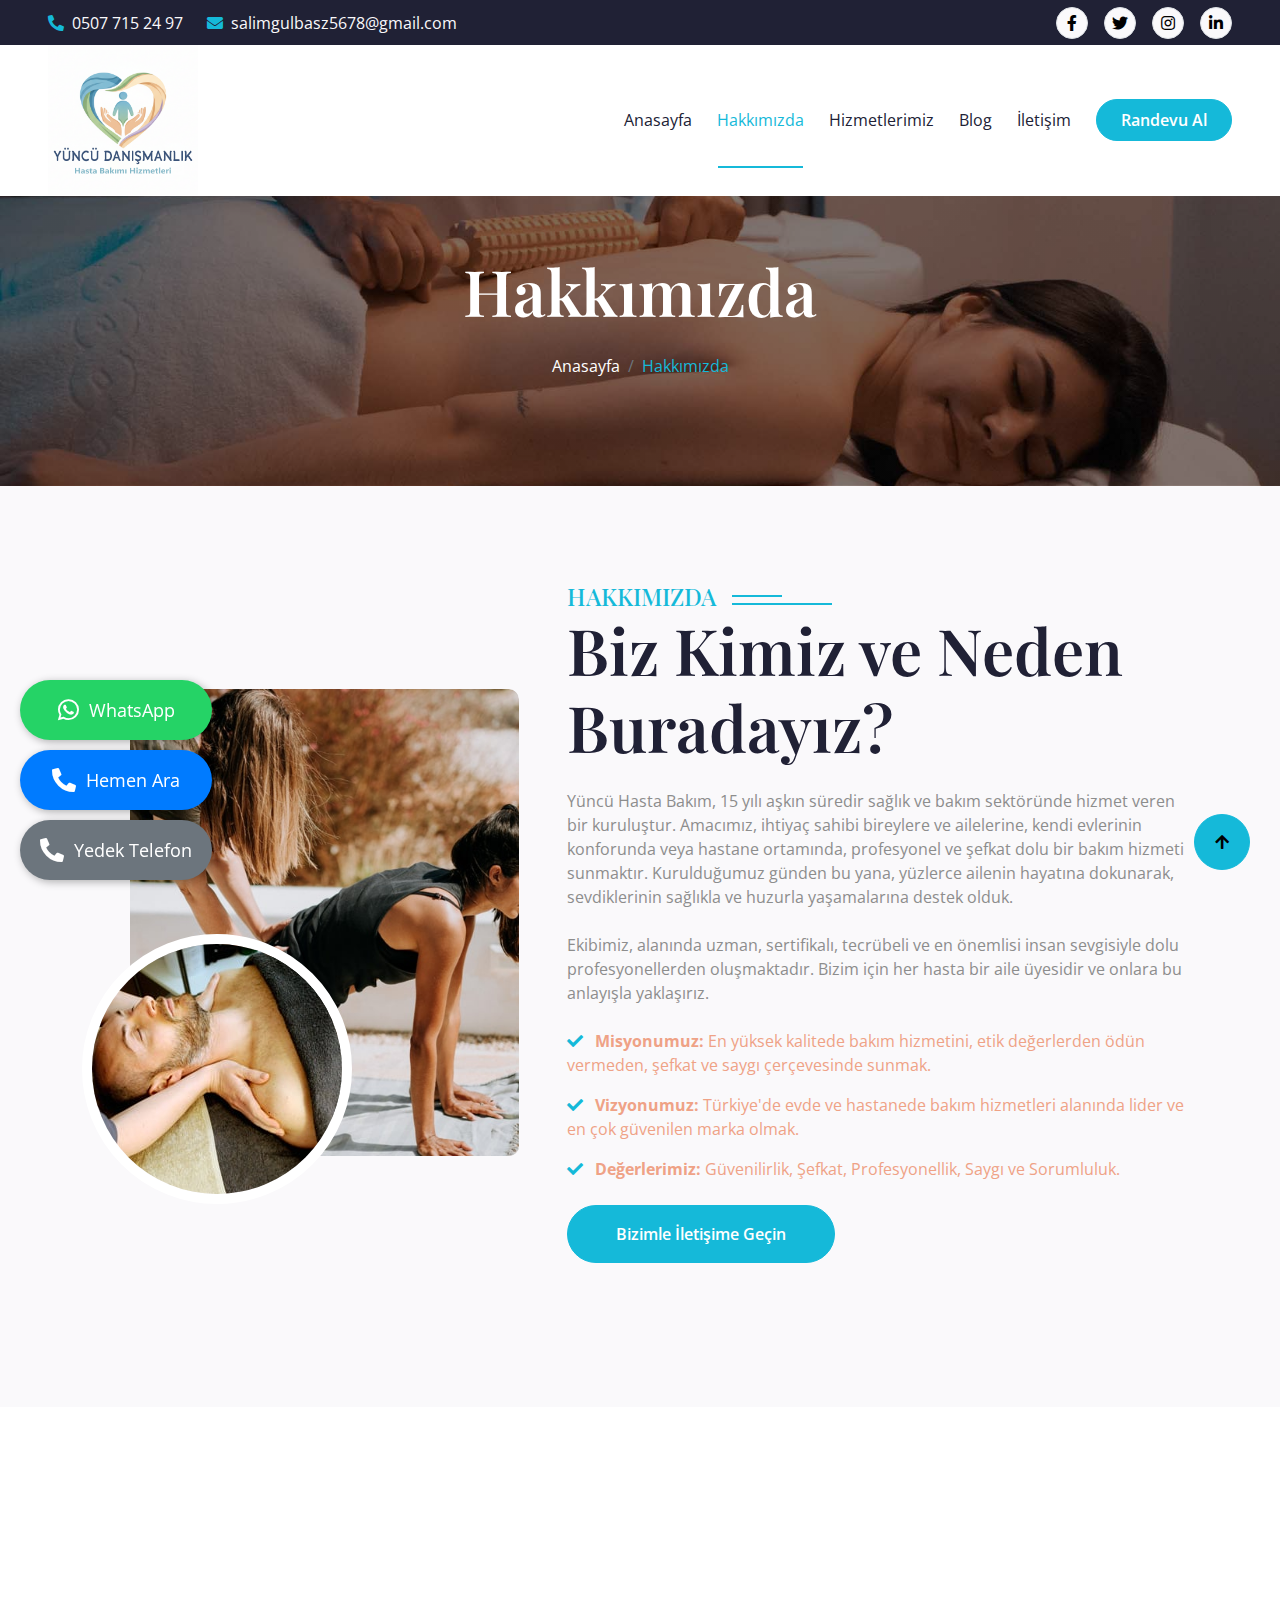
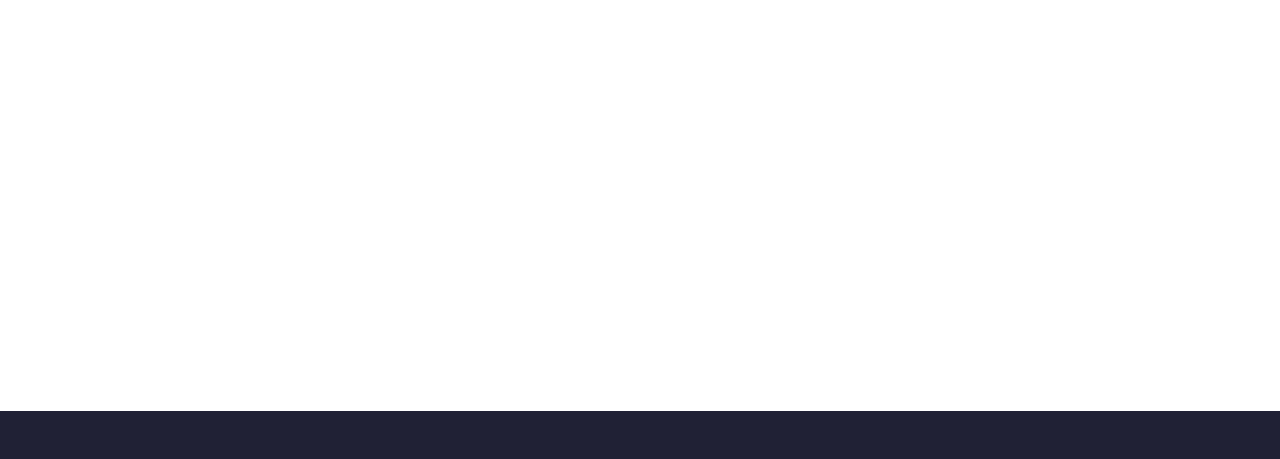
<file: about.html>
<!DOCTYPE html>
<html lang="tr">

<head>
  <meta charset="utf-8">
  <title>Hakkımızda - Yüncü Hasta Bakım</title>
  <meta content="width=device-width, initial-scale=1.0" name="viewport">
  <meta content="Yüncü Hasta Bakım, hakkımızda, vizyon, misyon, değerlerimiz, hasta bakımı, yaşlı bakımı" name="keywords">
  <meta content="Yüncü Hasta Bakım olarak vizyonumuzu, misyonumuzu ve değerlerimizi öğrenin. 15 yılı aşkın tecrübemizle neden bizi tercih etmeniz gerektiğini keşfedin." name="description">

  <!-- Google Web Fonts -->
  <link rel="preconnect" href="https://fonts.googleapis.com">
  <link rel="preconnect" href="https://fonts.gstatic.com" crossorigin>
  <link href="https://fonts.googleapis.com/css2?family=Open+Sans:wght@400;500;600&family=Playfair+Display:wght@400;500;600&display=swap" rel="stylesheet">

  <!-- Icon Font Stylesheet -->
  <link rel="stylesheet" href="https://use.fontawesome.com/releases/v5.15.4/css/all.css" />
  <link href="https://cdn.jsdelivr.net/npm/bootstrap-icons@1.4.1/font/bootstrap-icons.css" rel="stylesheet">

  <!-- Libraries Stylesheet -->
  <link href="lib/animate/animate.min.css" rel="stylesheet">
  <link href="lib/owlcarousel/assets/owl.carousel.min.css" rel="stylesheet">

  <!-- Customized Bootstrap Stylesheet -->
  <link href="css/bootstrap.min.css" rel="stylesheet">

  <!-- Template Stylesheet -->
  <link href="css/style.css" rel="stylesheet">
    <style>
      .floating-buttons {
        position: fixed;
        bottom: 20px;
        left: 20px;
        z-index: 1000;
        display: flex;
        flex-direction: column;
        gap: 10px;
      }

      .floating-buttons a {
        width: auto; /* Adjust width automatically */
        height: 60px;
        border-radius: 30px; /* Make it pill-shaped */
        display: flex;
        align-items: center;
        justify-content: center;
        color: white;
        font-size: 18px; /* Slightly smaller font for text */
        text-decoration: none;
        box-shadow: 2px 2px 8px rgba(0, 0, 0, 0.3);
        transition: all 0.3s ease;
        padding: 0 20px; /* Add padding */
      }

      .floating-buttons a:hover {
        transform: scale(1.1);
      }
      
      .floating-buttons a i {
        font-size: 24px; /* Keep icon size */
        margin-right: 10px; /* Space between icon and text */
      }

      .whatsapp-btn {
        background-color: #25d366;
      }

      .phone-btn {
        background-color: #007bff;
      }

      .backup-phone-btn {
        background-color: #6c757d;
      }
    </style>
</head>

<body>

  <!-- Spinner Start -->
  <div id="spinner" class="show bg-white position-fixed translate-middle w-100 vh-100 top-50 start-50 d-flex align-items-center justify-content-center">
    <div class="spinner-border text-primary" style="width: 3rem; height: 3rem;" role="status">
      <span class="sr-only">Yükleniyor...</span>
    </div>
  </div>
  <!-- Spinner End -->

  <!-- Topbar Start -->
  <div class="container-fluid bg-dark px-5 d-none d-lg-block">
    <div class="row gx-0 align-items-center" style="height: 45px;">
      <div class="col-lg-8 text-center text-lg-start mb-lg-0">
        <div class="d-flex flex-wrap">
          <a href="tel:05077152497" class="text-light me-4"><i class="fas fa-phone-alt text-primary me-2"></i>0507 715 24 97</a>
          <a href="mailto:salimgulbasz5678@gmail.com" class="text-light me-0"><i class="fas fa-envelope text-primary me-2"></i>salimgulbasz5678@gmail.com</a>
        </div>
      </div>
      <div class="col-lg-4 text-center text-lg-end">
        <div class="d-flex align-items-center justify-content-end">
          <a href="#" class="btn btn-light btn-square border rounded-circle nav-fill me-3"><i class="fab fa-facebook-f"></i></a>
          <a href="#" class="btn btn-light btn-square border rounded-circle nav-fill me-3"><i class="fab fa-twitter"></i></a>
          <a href="#" class="btn btn-light btn-square border rounded-circle nav-fill me-3"><i class="fab fa-instagram"></i></a>
          <a href="#" class="btn btn-light btn-square border rounded-circle nav-fill me-0"><i class="fab fa-linkedin-in"></i></a>
        </div>
      </div>
    </div>
  </div>
  <!-- Topbar End -->

  <!-- Navbar Start -->
  <div class="container-fluid position-relative p-0">
    <nav class="navbar navbar-expand-lg navbar-light bg-white px-4 px-lg-5 py-3 py-lg-0">
      <a href="index.html" class="navbar-brand p-0">
        <img src="img/logo.png" id="logo" alt="Logo">
      </a>
      <button class="navbar-toggler" type="button" data-bs-toggle="collapse" data-bs-target="#navbarCollapse">
        <span class="fa fa-bars"></span>
      </button>
      <div class="collapse navbar-collapse" id="navbarCollapse">
        <div class="navbar-nav ms-auto py-0">
          <a href="index.html" class="nav-item nav-link">Anasayfa</a>
          <a href="about.html" class="nav-item nav-link active">Hakkımızda</a>
          <a href="service.html" class="nav-item nav-link">Hizmetlerimiz</a>
          <a href="blog.html" class="nav-item nav-link">Blog</a>
          <a href="contact.html" class="nav-item nav-link">İletişim</a>
        </div>
        <a href="https://wa.me/905077152497" target="_blank" class="btn btn-primary rounded-pill text-white py-2 px-4 flex-wrap flex-sm-shrink-0">Randevu Al</a>
      </div>
    </nav>
  </div>
  <!-- Navbar End -->

  <!-- Header Start -->
  <div class="container-fluid bg-breadcrumb">
    <div class="container text-center py-5" style="max-width: 900px;">
      <h3 class="text-white display-3 mb-4 wow fadeInDown" data-wow-delay="0.1s">Hakkımızda</h1>
        <ol class="breadcrumb justify-content-center mb-0 wow fadeInDown" data-wow-delay="0.3s">
          <li class="breadcrumb-item"><a href="index.html">Anasayfa</a></li>
          <li class="breadcrumb-item active text-primary">Hakkımızda</li>
        </ol>
    </div>
  </div>
  <!-- Header End -->

  <!-- About Start -->
  <div class="container-fluid about bg-light py-5">
    <div class="container py-5">
      <div class="row g-5 align-items-center">
        <div class="col-lg-5 wow fadeInLeft" data-wow-delay="0.2s">
          <div class="about-img pb-5 ps-5">
            <img src="img/about-1.jpg" class="img-fluid rounded w-100" style="object-fit: cover;" alt="Hakkımızda">
            <div class="about-img-inner">
              <img src="img/about-2.jpg" class="img-fluid rounded-circle w-100 h-100" alt="">
            </div>
            <div class="about-experience">15 Yıllık Tecrübe</div>
          </div>
        </div>
        <div class="col-lg-7 wow fadeInRight" data-wow-delay="0.4s">
          <div class="section-title text-start mb-5">
            <h4 class="sub-title pe-3 mb-0">Hakkımızda</h4>
            <h1 class="display-3 mb-4">Biz Kimiz ve Neden Buradayız?</h1>
            <p class="mb-4">Yüncü Hasta Bakım, 15 yılı aşkın süredir sağlık ve bakım sektöründe hizmet veren bir kuruluştur. Amacımız, ihtiyaç sahibi bireylere ve ailelerine, kendi evlerinin konforunda veya hastane ortamında, profesyonel ve şefkat dolu bir bakım hizmeti sunmaktır. Kurulduğumuz günden bu yana, yüzlerce ailenin hayatına dokunarak, sevdiklerinin sağlıkla ve huzurla yaşamalarına destek olduk.</p>
            <p class="mb-4">Ekibimiz, alanında uzman, sertifikalı, tecrübeli ve en önemlisi insan sevgisiyle dolu profesyonellerden oluşmaktadır. Bizim için her hasta bir aile üyesidir ve onlara bu anlayışla yaklaşırız.</p>
            <div class="mb-4">
              <p class="text-secondary"><i class="fa fa-check text-primary me-2"></i> <b>Misyonumuz:</b> En yüksek kalitede bakım hizmetini, etik değerlerden ödün vermeden, şefkat ve saygı çerçevesinde sunmak.</p>
              <p class="text-secondary"><i class="fa fa-check text-primary me-2"></i> <b>Vizyonumuz:</b> Türkiye'de evde ve hastanede bakım hizmetleri alanında lider ve en çok güvenilen marka olmak.</p>
              <p class="text-secondary"><i class="fa fa-check text-primary me-2"></i> <b>Değerlerimiz:</b> Güvenilirlik, Şefkat, Profesyonellik, Saygı ve Sorumluluk.</p>
            </div>
            <a href="contact.html" class="btn btn-primary rounded-pill text-white py-3 px-5">Bizimle İletişime Geçin</a>
          </div>
        </div>
      </div>
    </div>
  </div>
  <!-- About End -->

  <!-- Footer Start -->
  <div class="container-fluid footer py-5 wow fadeIn" data-wow-delay="0.2s">
    <div class="container py-5">
      <div class="row g-5">
        <div class="col-md-6 col-lg-6 col-xl-3">
          <div class="footer-item d-flex flex-column">
            <a href="index.html" class="footer-logo mb-4">
                <img src="img/logo.png" alt="Yüncü Hasta Bakım" style="max-width: 200px;">
              </a>
            <p>Sevdiklerinizin sağlık ve bakım ihtiyaçları için profesyonel, güvenilir ve şefkatli çözümler sunuyoruz.</p>
            <div class="d-flex align-items-center">
              <i class="fas fa-share fa-2x text-white me-2"></i>
              <a class="btn-square btn btn-primary text-white rounded-circle mx-1" href=""><i class="fab fa-facebook-f"></i></a>
              <a class="btn-square btn btn-primary text-white rounded-circle mx-1" href=""><i class="fab fa-twitter"></i></a>
              <a class="btn-square btn btn-primary text-white rounded-circle mx-1" href=""><i class="fab fa-instagram"></i></a>
              <a class="btn-square btn btn-primary text-white rounded-circle mx-1" href=""><i class="fab fa-linkedin-in"></i></a>
            </div>
          </div>
        </div>
        <div class="col-md-6 col-lg-6 col-xl-3">
          <div class="footer-item d-flex flex-column">
            <h4 class="mb-4 text-white">Hızlı Bağlantılar</h4>
            <a href="about.html"><i class="fas fa-angle-right me-2"></i> Hakkımızda</a>
            <a href="contact.html"><i class="fas fa-angle-right me-2"></i> İletişim</a>
            <a href="#"><i class="fas fa-angle-right me-2"></i> Gizlilik Politikası</a>
            <a href="#"><i class="fas fa-angle-right me-2"></i> Şartlar ve Koşullar</a>
            <a href="blog.html"><i class="fas fa-angle-right me-2"></i> Blog</a>
            <a href="about.html"><i class="fas fa-angle-right me-2"></i> Ekibimiz</a>
          </div>
        </div>
        <div class="col-md-6 col-lg-6 col-xl-3">
          <div class="footer-item d-flex flex-column">
            <h4 class="mb-4 text-white">Hizmetlerimiz</h4>
            <a href="service.html"><i class="fas fa-angle-right me-2"></i> Evde Hasta Bakımı</a>
            <a href="service.html"><i class="fas fa-angle-right me-2"></i> Hastane Refakatçisi</a>
            <a href="service.html"><i class="fas fa-angle-right me-2"></i> Evde Temizlik</a>
            <a href="service.html"><i class="fas fa-angle-right me-2"></i> Çocuk Bakımı</a>
            <a href="service.html"><i class="fas fa-angle-right me-2"></i> Yaşlı Bakımı</a>
            <a href="service.html"><i class="fas fa-angle-right me-2"></i> Tüm Hizmetler</a>
          </div>
        </div>
        <div class="col-md-6 col-lg-6 col-xl-3">
          <div class="footer-item d-flex flex-column">
            <h4 class="mb-4 text-white">İletişim Bilgileri</h4>
            <a href=""><i class="fa fa-map-marker-alt me-2"></i> Örnek Mah. Atatürk Cad. No:123, İstanbul</a>
            <a href="mailto:salimgulbasz5678@gmail.com"><i class="fas fa-envelope me-2"></i> salimgulbasz5678@gmail.com</a>
            <a href="tel:05077152497"><i class="fas fa-phone me-2"></i> 0507 715 24 97</a>
          </div>
        </div>
      </div>
    </div>
  </div>
  <!-- Footer End -->

  <!-- Copyright Start -->
  <div class="container-fluid copyright py-4">
    <div class="container">
      <div class="row g-4 align-items-center">
        
      </div>
    </div>
  </div>
  <!-- Copyright End -->

  <!-- Floating Buttons Start -->
    <div class="floating-buttons">
      <a href="https://wa.me/905077152497" target="_blank" class="whatsapp-btn">
        <i class="fab fa-whatsapp"></i>
        <span>WhatsApp</span>
      </a>
      <a href="tel:05077152497" class="phone-btn">
        <i class="fa fa-phone-alt"></i>
        <span>Hemen Ara</span>
      </a>
      <a href="tel:05462345989" class="backup-phone-btn">
        <i class="fa fa-phone-alt"></i>
        <span>Yedek Telefon</span>
      </a>
    </div>
    <!-- Floating Buttons End -->

    <!-- Back to Top -->
    <a href="#" class="btn btn-primary btn-lg-square back-to-top"><i class="fa fa-arrow-up"></i></a>

  <!-- JavaScript Libraries -->
  <script src="https://ajax.googleapis.com/ajax/libs/jquery/3.6.4/jquery.min.js"></script>
  <script src="https://cdn.jsdelivr.net/npm/bootstrap@5.0.0/dist/js/bootstrap.bundle.min.js"></script>
  <script src="lib/wow/wow.min.js"></script>
  <script src="lib/easing/easing.min.js"></script>
  <script src="lib/waypoints/waypoints.min.js"></script>
  <script src="lib/owlcarousel/owl.carousel.min.js"></script>

  <!-- Template Javascript -->
  <script src="js/main.js"></script>

</body>

</html>
</file>
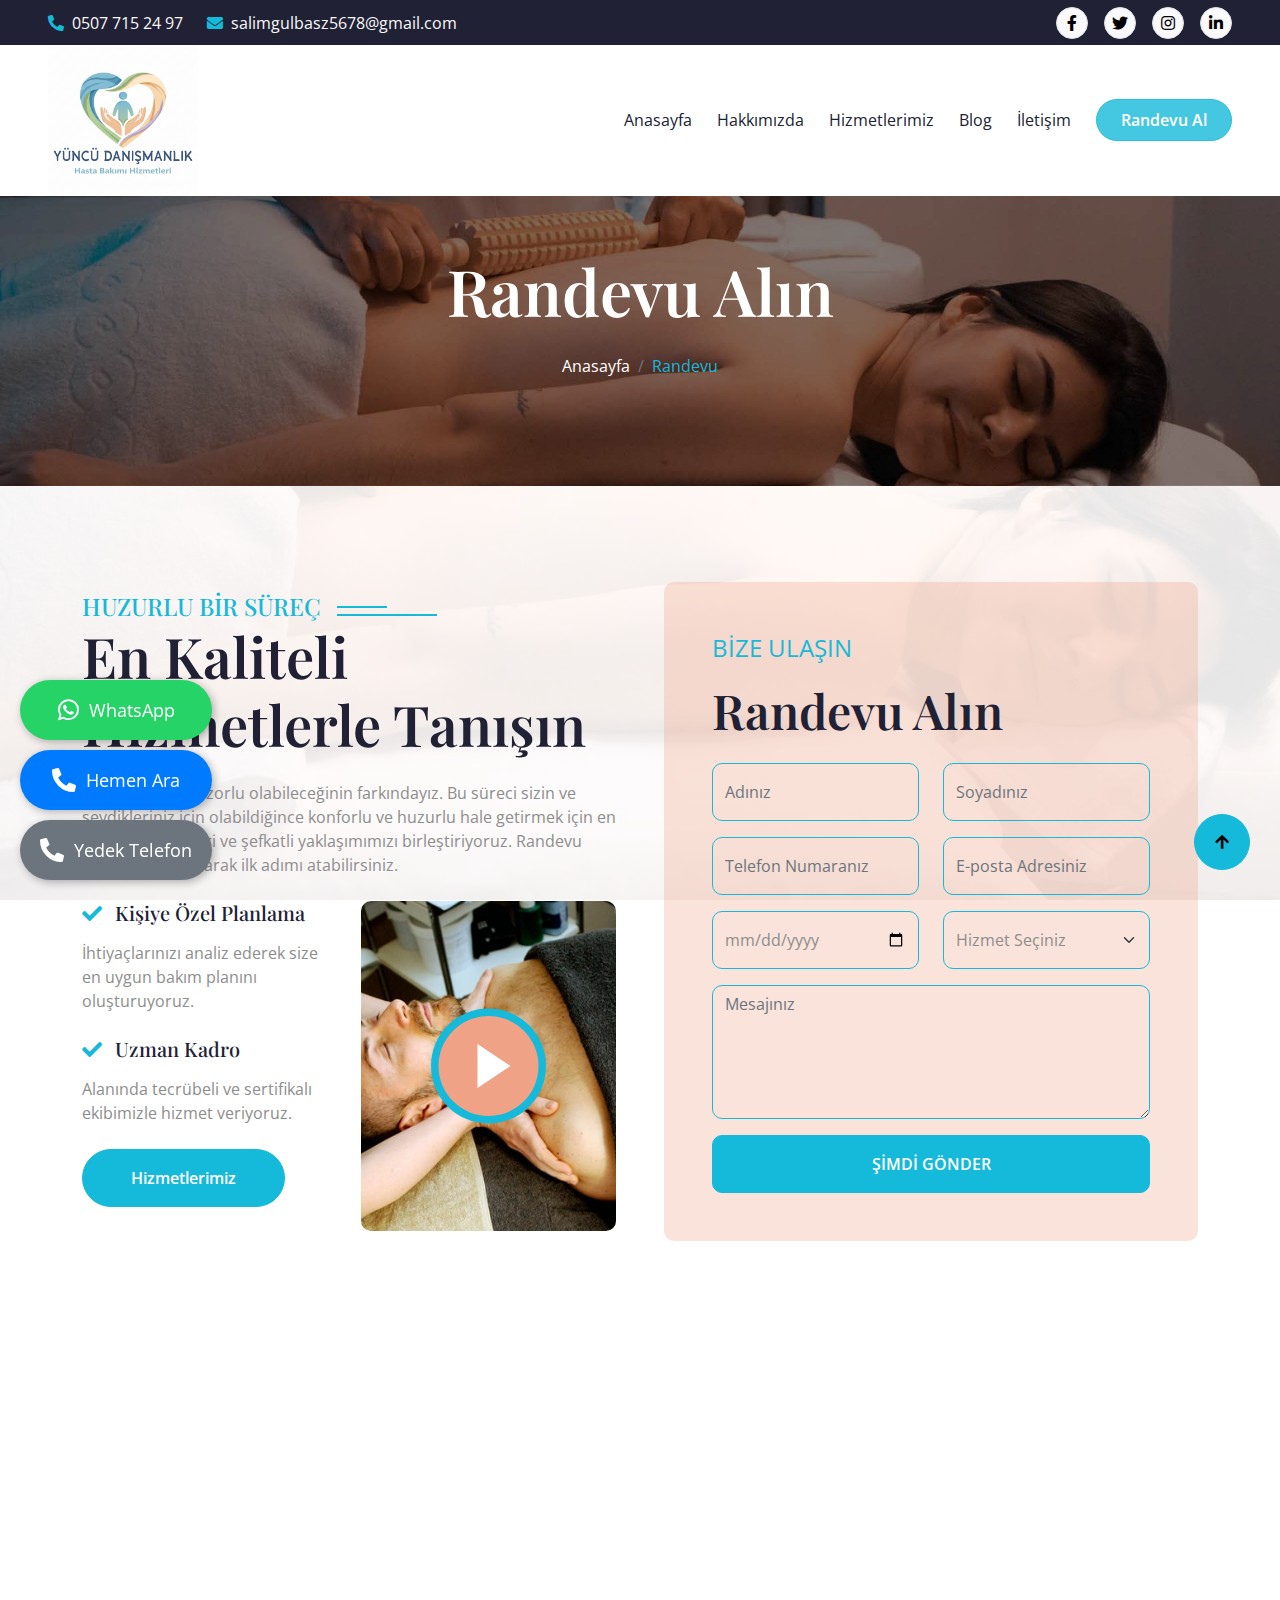
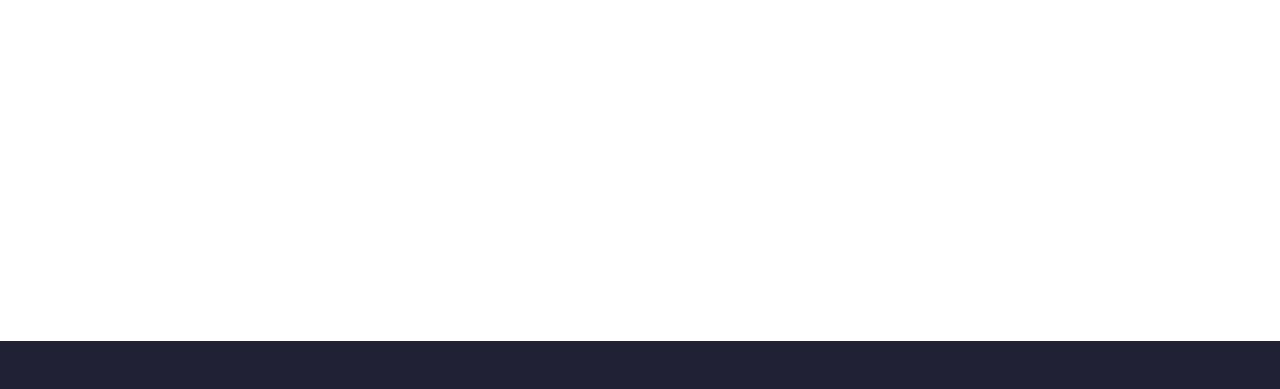
<file: appointment.html>
<!DOCTYPE html>
<html lang="tr">

<head>
  <meta charset="utf-8">
  <title>Randevu Al - Yüncü Hasta Bakım</title>
  <meta content="width=device-width, initial-scale=1.0" name="viewport">
  <meta content="Yüncü Hasta Bakım, randevu al, hasta bakımı randevu, evde bakım randevu, yaşlı bakımı randevu" name="keywords">
  <meta content="Yüncü Hasta Bakım hizmetleri için online randevu alın. Formu doldurun, uzman ekibimiz en kısa sürede size ulaşsın." name="description">

  <!-- Google Web Fonts -->
  <link rel="preconnect" href="https://fonts.googleapis.com">
  <link rel="preconnect" href="https://fonts.gstatic.com" crossorigin>
  <link href="https://fonts.googleapis.com/css2?family=Open+Sans:wght@400;500;600&family=Playfair+Display:wght@400;500;600&display=swap" rel="stylesheet">

  <!-- Icon Font Stylesheet -->
  <link rel="stylesheet" href="https://use.fontawesome.com/releases/v5.15.4/css/all.css" />
  <link href="https://cdn.jsdelivr.net/npm/bootstrap-icons@1.4.1/font/bootstrap-icons.css" rel="stylesheet">

  <!-- Libraries Stylesheet -->
  <link href="lib/animate/animate.min.css" rel="stylesheet">
  <link href="lib/owlcarousel/assets/owl.carousel.min.css" rel="stylesheet">

  <!-- Customized Bootstrap Stylesheet -->
  <link href="css/bootstrap.min.css" rel="stylesheet">

  <!-- Template Stylesheet -->
  <link href="css/style.css" rel="stylesheet">
    <style>
      .floating-buttons {
        position: fixed;
        bottom: 20px;
        left: 20px;
        z-index: 1000;
        display: flex;
        flex-direction: column;
        gap: 10px;
      }

      .floating-buttons a {
        width: auto; /* Adjust width automatically */
        height: 60px;
        border-radius: 30px; /* Make it pill-shaped */
        display: flex;
        align-items: center;
        justify-content: center;
        color: white;
        font-size: 18px; /* Slightly smaller font for text */
        text-decoration: none;
        box-shadow: 2px 2px 8px rgba(0, 0, 0, 0.3);
        transition: all 0.3s ease;
        padding: 0 20px; /* Add padding */
      }

      .floating-buttons a:hover {
        transform: scale(1.1);
      }
      
      .floating-buttons a i {
        font-size: 24px; /* Keep icon size */
        margin-right: 10px; /* Space between icon and text */
      }

      .whatsapp-btn {
        background-color: #25d366;
      }

      .phone-btn {
        background-color: #007bff;
      }

      .backup-phone-btn {
        background-color: #6c757d;
      }
    </style>
</head>

<body>

  <!-- Spinner Start -->
  <div id="spinner" class="show bg-white position-fixed translate-middle w-100 vh-100 top-50 start-50 d-flex align-items-center justify-content-center">
    <div class="spinner-border text-primary" style="width: 3rem; height: 3rem;" role="status">
      <span class="sr-only">Yükleniyor...</span>
    </div>
  </div>
  <!-- Spinner End -->

  <!-- Topbar Start -->
  <div class="container-fluid bg-dark px-5 d-none d-lg-block">
    <div class="row gx-0 align-items-center" style="height: 45px;">
      <div class="col-lg-8 text-center text-lg-start mb-lg-0">
        <div class="d-flex flex-wrap">
          <a href="tel:05077152497" class="text-light me-4"><i class="fas fa-phone-alt text-primary me-2"></i>0507 715 24 97</a>
          <a href="mailto:salimgulbasz5678@gmail.com" class="text-light me-0"><i class="fas fa-envelope text-primary me-2"></i>salimgulbasz5678@gmail.com</a>
        </div>
      </div>
      <div class="col-lg-4 text-center text-lg-end">
        <div class="d-flex align-items-center justify-content-end">
          <a href="#" class="btn btn-light btn-square border rounded-circle nav-fill me-3"><i class="fab fa-facebook-f"></i></a>
          <a href="#" class="btn btn-light btn-square border rounded-circle nav-fill me-3"><i class="fab fa-twitter"></i></a>
          <a href="#" class="btn btn-light btn-square border rounded-circle nav-fill me-3"><i class="fab fa-instagram"></i></a>
          <a href="#" class="btn btn-light btn-square border rounded-circle nav-fill me-0"><i class="fab fa-linkedin-in"></i></a>
        </div>
      </div>
    </div>
  </div>
  <!-- Topbar End -->

  <!-- Navbar Start -->
  <div class="container-fluid position-relative p-0">
    <nav class="navbar navbar-expand-lg navbar-light bg-white px-4 px-lg-5 py-3 py-lg-0">
      <a href="index.html" class="navbar-brand p-0">
        <img src="img/logo.png" id="logo" alt="Logo">
      </a>
      <button class="navbar-toggler" type="button" data-bs-toggle="collapse" data-bs-target="#navbarCollapse">
        <span class="fa fa-bars"></span>
      </button>
      <div class="collapse navbar-collapse" id="navbarCollapse">
        <div class="navbar-nav ms-auto py-0">
          <a href="index.html" class="nav-item nav-link">Anasayfa</a>
          <a href="about.html" class="nav-item nav-link">Hakkımızda</a>
          <a href="service.html" class="nav-item nav-link">Hizmetlerimiz</a>
          <a href="blog.html" class="nav-item nav-link">Blog</a>
          <a href="contact.html" class="nav-item nav-link">İletişim</a>
        </div>
        <a href="https://wa.me/905077152497" target="_blank" class="btn btn-primary rounded-pill text-white py-2 px-4 flex-wrap flex-sm-shrink-0 active">Randevu Al</a>
      </div>
    </nav>
  </div>
  <!-- Navbar End -->

  <!-- Header Start -->
  <div class="container-fluid bg-breadcrumb">
    <div class="container text-center py-5" style="max-width: 900px;">
      <h3 class="text-white display-3 mb-4 wow fadeInDown" data-wow-delay="0.1s">Randevu Alın</h1>
        <ol class="breadcrumb justify-content-center mb-0 wow fadeInDown" data-wow-delay="0.3s">
          <li class="breadcrumb-item"><a href="index.html">Anasayfa</a></li>
          <li class="breadcrumb-item active text-primary">Randevu</li>
        </ol>
    </div>
  </div>
  <!-- Header End -->

  <!-- Book Appointment Start -->
  <div class="container-fluid appointment py-5">
    <div class="container py-5">
      <div class="row g-5 align-items-center">
        <div class="col-lg-6 wow fadeInLeft" data-wow-delay="0.2">
          <div class="section-title text-start">
            <h4 class="sub-title pe-3 mb-0">Huzurlu Bir Süreç</h4>
            <h1 class="display-4 mb-4">En Kaliteli Hizmetlerle Tanışın</h1>
            <p class="mb-4">Bakım sürecinin zorlu olabileceğinin farkındayız. Bu süreci sizin ve sevdikleriniz için olabildiğince konforlu ve huzurlu hale getirmek için en modern teknikleri ve şefkatli yaklaşımımızı birleştiriyoruz. Randevu formunu doldurarak ilk adımı atabilirsiniz.</p>
            <div class="row g-4">
              <div class="col-sm-6">
                <div class="d-flex flex-column h-100">
                  <div class="mb-4">
                    <h5 class="mb-3"><i class="fa fa-check text-primary me-2"></i> Kişiye Özel Planlama</h5>
                    <p class="mb-0">İhtiyaçlarınızı analiz ederek size en uygun bakım planını oluşturuyoruz.</p>
                  </div>
                  <div class="mb-4">
                    <h5 class="mb-3"><i class="fa fa-check text-primary me-2"></i> Uzman Kadro</h5>
                    <p class="mb-0">Alanında tecrübeli ve sertifikalı ekibimizle hizmet veriyoruz.</p>
                  </div>
                  <div class="text-start mb-4">
                    <a href="service.html" class="btn btn-primary rounded-pill text-white py-3 px-5">Hizmetlerimiz</a>
                  </div>
                </div>
              </div>
              <div class="col-sm-6">
                <div class="video h-100">
                  <img src="img/video-img.jpg" class="img-fluid rounded w-100 h-100" style="object-fit: cover;" alt="">
                  <button type="button" class="btn btn-play" data-bs-toggle="modal" data-src="https://www.youtube.com/embed/DWRcNpR6Kdc" data-bs-target="#videoModal">
                    <span></span>
                  </button>
                </div>
              </div>
            </div>
          </div>
        </div>
        <div class="col-lg-6 wow fadeInRight" data-wow-delay="0.4s">
          <div class="appointment-form rounded p-5">
            <p class="fs-4 text-uppercase text-primary">Bize Ulaşın</p>
            <h1 class="display-5 mb-4">Randevu Alın</h1>
            <form>
              <div class="row gy-3 gx-4">
                <div class="col-xl-6">
                  <input type="text" class="form-control py-3 border-primary bg-transparent text-white" placeholder="Adınız" />
                </div>
                <div class="col-xl-6">
                  <input type="text" class="form-control py-3 border-primary bg-transparent text-white" placeholder="Soyadınız" />
                </div>
                <div class="col-xl-6">
                  <input type="phone" class="form-control py-3 border-primary bg-transparent" placeholder="Telefon Numaranız" />
                </div>
                <div class="col-xl-6">
                  <input type="email" class="form-control py-3 border-primary bg-transparent text-white" placeholder="E-posta Adresiniz" />
                </div>
                <div class="col-xl-6">
                  <input type="date" class="form-control py-3 border-primary bg-transparent" />
                </div>
                <div class="col-xl-6">
                  <select class="form-select py-3 border-primary bg-transparent" aria-label="Hizmet Seçimi">
                    <option selected>Hizmet Seçiniz</option>
                    <option value="1">Evde Hasta Bakımı</option>
                    <option value="2">Hastane Refakatçisi</option>
                    <option value="3">Evde Temizlik</option>
                    <option value="4">Çocuk Bakımı</option>
                    <option value="5">Yaşlı Bakımı</option>
                  </select>
                </div>
                <div class="col-12">
                  <textarea class="form-control border-primary bg-transparent text-white" name="text" id="area-text" cols="30" rows="5" placeholder="Mesajınız"></textarea>
                </div>
                <div class="col-12">
                  <button type="button" class="btn btn-primary text-white w-100 py-3 px-5">ŞİMDİ GÖNDER</button>
                </div>
              </div>
            </form>
          </div>
        </div>
      </div>
    </div>
  </div>
  <!-- Modal Video -->
  <div class="modal fade" id="videoModal" tabindex="-1" aria-labelledby="exampleModalLabel" aria-hidden="true">
    <div class="modal-dialog">
      <div class="modal-content rounded-0">
        <div class="modal-header">
          <h5 class="modal-title" id="exampleModalLabel">Tanıtım Videosu</h5>
          <button type="button" class="btn-close" data-bs-dismiss="modal" aria-label="Close"></button>
        </div>
        <div class="modal-body">
          <!-- 16:9 aspect ratio -->
          <div class="ratio ratio-16x9">
            <iframe class="embed-responsive-item" src="" id="video" allowfullscreen allowscriptaccess="always" allow="autoplay"></iframe>
          </div>
        </div>
      </div>
    </div>
  </div>
  <!-- Book Appointment End -->

  <!-- Footer Start -->
  <div class="container-fluid footer py-5 wow fadeIn" data-wow-delay="0.2s">
    <div class="container py-5">
      <div class="row g-5">
        <div class="col-md-6 col-lg-6 col-xl-3">
          <div class="footer-item d-flex flex-column">
            <a href="index.html" class="footer-logo mb-4">
                <img src="img/logo.png" alt="Yüncü Hasta Bakım" style="max-width: 200px;">
              </a>
            <p>Sevdiklerinizin sağlık ve bakım ihtiyaçları için profesyonel, güvenilir ve şefkatli çözümler sunuyoruz.</p>
            <div class="d-flex align-items-center">
              <i class="fas fa-share fa-2x text-white me-2"></i>
              <a class="btn-square btn btn-primary text-white rounded-circle mx-1" href=""><i class="fab fa-facebook-f"></i></a>
              <a class="btn-square btn btn-primary text-white rounded-circle mx-1" href=""><i class="fab fa-twitter"></i></a>
              <a class="btn-square btn btn-primary text-white rounded-circle mx-1" href=""><i class="fab fa-instagram"></i></a>
              <a class="btn-square btn btn-primary text-white rounded-circle mx-1" href=""><i class="fab fa-linkedin-in"></i></a>
            </div>
          </div>
        </div>
        <div class="col-md-6 col-lg-6 col-xl-3">
          <div class="footer-item d-flex flex-column">
            <h4 class="mb-4 text-white">Hızlı Bağlantılar</h4>
            <a href="about.html"><i class="fas fa-angle-right me-2"></i> Hakkımızda</a>
            <a href="contact.html"><i class="fas fa-angle-right me-2"></i> İletişim</a>
            <a href="#"><i class="fas fa-angle-right me-2"></i> Gizlilik Politikası</a>
            <a href="#"><i class="fas fa-angle-right me-2"></i> Şartlar ve Koşullar</a>
            <a href="blog.html"><i class="fas fa-angle-right me-2"></i> Blog</a>
            <a href="about.html"><i class="fas fa-angle-right me-2"></i> Ekibimiz</a>
          </div>
        </div>
        <div class="col-md-6 col-lg-6 col-xl-3">
          <div class="footer-item d-flex flex-column">
            <h4 class="mb-4 text-white">Hizmetlerimiz</h4>
            <a href="service.html"><i class="fas fa-angle-right me-2"></i> Evde Hasta Bakımı</a>
            <a href="service.html"><i class="fas fa-angle-right me-2"></i> Hastane Refakatçisi</a>
            <a href="service.html"><i class="fas fa-angle-right me-2"></i> Evde Temizlik</a>
            <a href="service.html"><i class="fas fa-angle-right me-2"></i> Çocuk Bakımı</a>
            <a href="service.html"><i class="fas fa-angle-right me-2"></i> Yaşlı Bakımı</a>
            <a href="service.html"><i class="fas fa-angle-right me-2"></i> Tüm Hizmetler</a>
          </div>
        </div>
        <div class="col-md-6 col-lg-6 col-xl-3">
          <div class="footer-item d-flex flex-column">
            <h4 class="mb-4 text-white">İletişim Bilgileri</h4>
            <a href=""><i class="fa fa-map-marker-alt me-2"></i> Örnek Mah. Atatürk Cad. No:123, İstanbul</a>
            <a href="mailto:salimgulbasz5678@gmail.com"><i class="fas fa-envelope me-2"></i> salimgulbasz5678@gmail.com</a>
            <a href="tel:05077152497"><i class="fas fa-phone me-2"></i> 0507 715 24 97</a>
          </div>
        </div>
      </div>
    </div>
  </div>
  <!-- Footer End -->

  <!-- Copyright Start -->
  <div class="container-fluid copyright py-4">
    <div class="container">
      <div class="row g-4 align-items-center">
        
      </div>
    </div>
  </div>
  <!-- Copyright End -->

  <!-- Floating Buttons Start -->
    <div class="floating-buttons">
      <a href="https://wa.me/905077152497" target="_blank" class="whatsapp-btn">
        <i class="fab fa-whatsapp"></i>
        <span>WhatsApp</span>
      </a>
      <a href="tel:05077152497" class="phone-btn">
        <i class="fa fa-phone-alt"></i>
        <span>Hemen Ara</span>
      </a>
      <a href="tel:05462345989" class="backup-phone-btn">
        <i class="fa fa-phone-alt"></i>
        <span>Yedek Telefon</span>
      </a>
    </div>
    <!-- Floating Buttons End -->

    <!-- Back to Top -->
    <a href="#" class="btn btn-primary btn-lg-square back-to-top"><i class="fa fa-arrow-up"></i></a>

  <!-- JavaScript Libraries -->
  <script src="https://ajax.googleapis.com/ajax/libs/jquery/3.6.4/jquery.min.js"></script>
  <script src="https://cdn.jsdelivr.net/npm/bootstrap@5.0.0/dist/js/bootstrap.bundle.min.js"></script>
  <script src="lib/wow/wow.min.js"></script>
  <script src="lib/easing/easing.min.js"></script>
  <script src="lib/waypoints/waypoints.min.js"></script>
  <script src="lib/owlcarousel/owl.carousel.min.js"></script>

  <!-- Template Javascript -->
  <script src="js/main.js"></script>

</body>

</html>
</file>
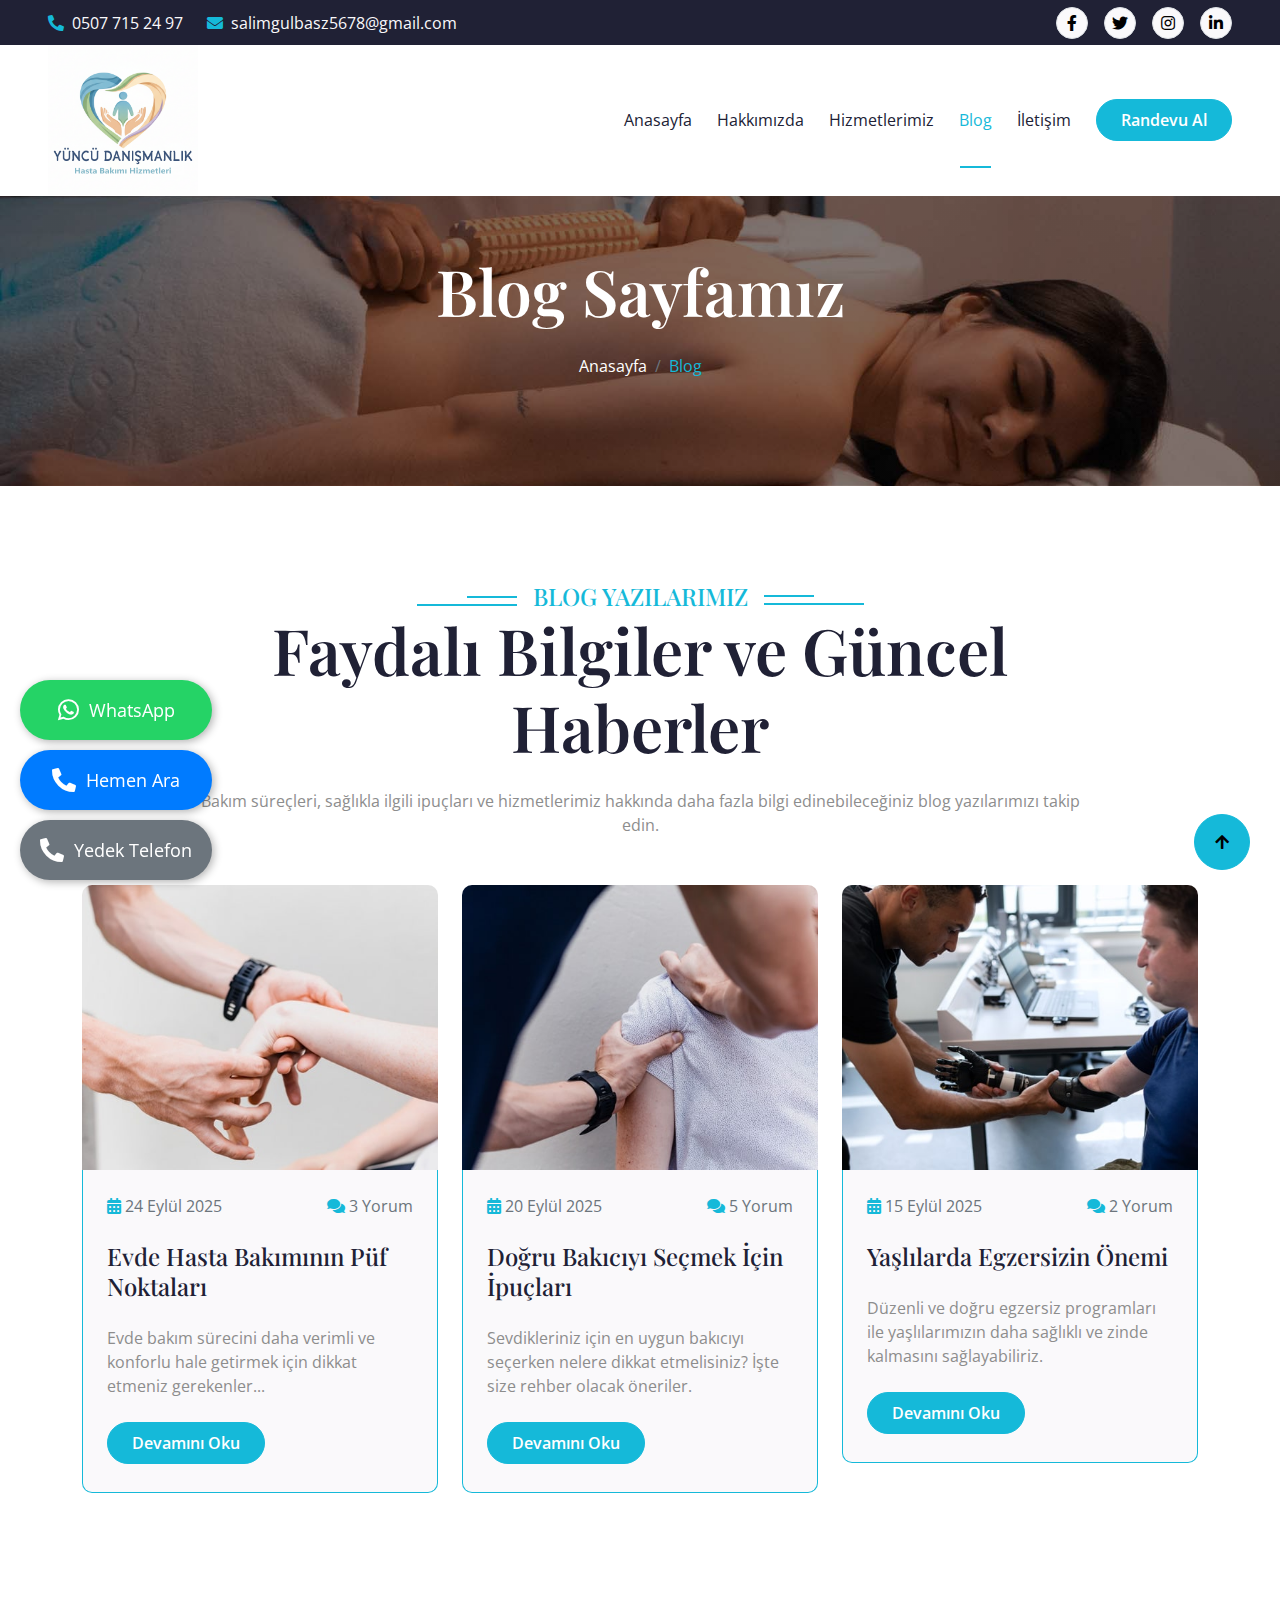
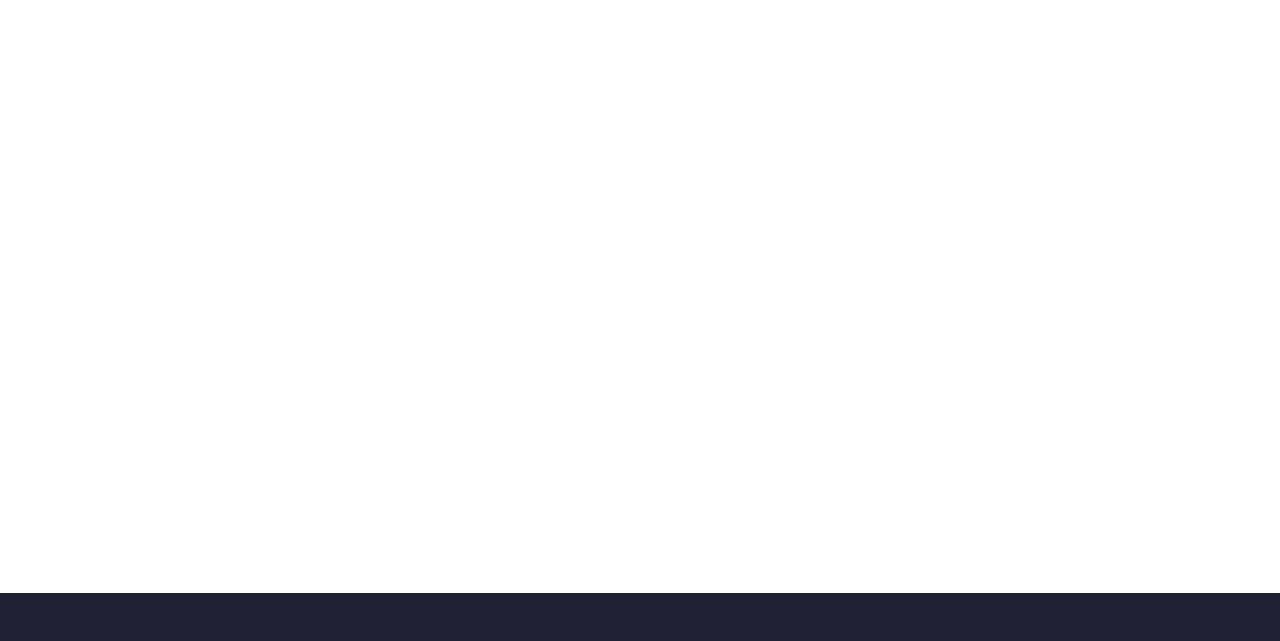
<file: blog.html>
<!DOCTYPE html>
<html lang="tr">

<head>
  <meta charset="utf-8">
  <title>Blog - Yüncü Hasta Bakım</title>
  <meta content="width=device-width, initial-scale=1.0" name="viewport">
  <meta content="Yüncü Hasta Bakım, blog, hasta bakımı, yaşlı bakımı, çocuk bakımı, sağlıklı yaşam, bakıcı" name="keywords">
  <meta content="Yüncü Hasta Bakım blogunda hasta bakımı, sağlıklı yaşam, yaşlı ve çocuk bakımı hakkında faydalı bilgiler ve güncel ipuçları bulabilirsiniz." name="description">

  <!-- Google Web Fonts -->
  <link rel="preconnect" href="https://fonts.googleapis.com">
  <link rel="preconnect" href="https://fonts.gstatic.com" crossorigin>
  <link href="https://fonts.googleapis.com/css2?family=Open+Sans:wght@400;500;600&family=Playfair+Display:wght@400;500;600&display=swap" rel="stylesheet">

  <!-- Icon Font Stylesheet -->
  <link rel="stylesheet" href="https://use.fontawesome.com/releases/v5.15.4/css/all.css" />
  <link href="https://cdn.jsdelivr.net/npm/bootstrap-icons@1.4.1/font/bootstrap-icons.css" rel="stylesheet">

  <!-- Libraries Stylesheet -->
  <link href="lib/animate/animate.min.css" rel="stylesheet">
  <link href="lib/owlcarousel/assets/owl.carousel.min.css" rel="stylesheet">

  <!-- Customized Bootstrap Stylesheet -->
  <link href="css/bootstrap.min.css" rel="stylesheet">

  <!-- Template Stylesheet -->
  <link href="css/style.css" rel="stylesheet">
    <style>
      .floating-buttons {
        position: fixed;
        bottom: 20px;
        left: 20px;
        z-index: 1000;
        display: flex;
        flex-direction: column;
        gap: 10px;
      }

      .floating-buttons a {
        width: auto; /* Adjust width automatically */
        height: 60px;
        border-radius: 30px; /* Make it pill-shaped */
        display: flex;
        align-items: center;
        justify-content: center;
        color: white;
        font-size: 18px; /* Slightly smaller font for text */
        text-decoration: none;
        box-shadow: 2px 2px 8px rgba(0, 0, 0, 0.3);
        transition: all 0.3s ease;
        padding: 0 20px; /* Add padding */
      }

      .floating-buttons a:hover {
        transform: scale(1.1);
      }
      
      .floating-buttons a i {
        font-size: 24px; /* Keep icon size */
        margin-right: 10px; /* Space between icon and text */
      }

      .whatsapp-btn {
        background-color: #25d366;
      }

      .phone-btn {
        background-color: #007bff;
      }

      .backup-phone-btn {
        background-color: #6c757d;
      }
    </style>
</head>

<body>

  <!-- Spinner Start -->
  <div id="spinner" class="show bg-white position-fixed translate-middle w-100 vh-100 top-50 start-50 d-flex align-items-center justify-content-center">
    <div class="spinner-border text-primary" style="width: 3rem; height: 3rem;" role="status">
      <span class="sr-only">Yükleniyor...</span>
    </div>
  </div>
  <!-- Spinner End -->

  <!-- Topbar Start -->
  <div class="container-fluid bg-dark px-5 d-none d-lg-block">
    <div class="row gx-0 align-items-center" style="height: 45px;">
      <div class="col-lg-8 text-center text-lg-start mb-lg-0">
        <div class="d-flex flex-wrap">
          <a href="tel:05077152497" class="text-light me-4"><i class="fas fa-phone-alt text-primary me-2"></i>0507 715 24 97</a>
          <a href="mailto:salimgulbasz5678@gmail.com" class="text-light me-0"><i class="fas fa-envelope text-primary me-2"></i>salimgulbasz5678@gmail.com</a>
        </div>
      </div>
      <div class="col-lg-4 text-center text-lg-end">
        <div class="d-flex align-items-center justify-content-end">
          <a href="#" class="btn btn-light btn-square border rounded-circle nav-fill me-3"><i class="fab fa-facebook-f"></i></a>
          <a href="#" class="btn btn-light btn-square border rounded-circle nav-fill me-3"><i class="fab fa-twitter"></i></a>
          <a href="#" class="btn btn-light btn-square border rounded-circle nav-fill me-3"><i class="fab fa-instagram"></i></a>
          <a href="#" class="btn btn-light btn-square border rounded-circle nav-fill me-0"><i class="fab fa-linkedin-in"></i></a>
        </div>
      </div>
    </div>
  </div>
  <!-- Topbar End -->

  <!-- Navbar Start -->
  <div class="container-fluid position-relative p-0">
    <nav class="navbar navbar-expand-lg navbar-light bg-white px-4 px-lg-5 py-3 py-lg-0">
      <a href="index.html" class="navbar-brand p-0">
        <img src="img/logo.png" id="logo" alt="Logo">
      </a>
      <button class="navbar-toggler" type="button" data-bs-toggle="collapse" data-bs-target="#navbarCollapse">
        <span class="fa fa-bars"></span>
      </button>
      <div class="collapse navbar-collapse" id="navbarCollapse">
        <div class="navbar-nav ms-auto py-0">
          <a href="index.html" class="nav-item nav-link">Anasayfa</a>
          <a href="about.html" class="nav-item nav-link">Hakkımızda</a>
          <a href="service.html" class="nav-item nav-link">Hizmetlerimiz</a>
          <a href="blog.html" class="nav-item nav-link active">Blog</a>
          <a href="contact.html" class="nav-item nav-link">İletişim</a>
        </div>
        <a href="https://wa.me/905077152497" class="btn btn-primary rounded-pill text-white py-2 px-4 flex-wrap flex-sm-shrink-0">Randevu Al</a>
      </div>
    </nav>
  </div>
  <!-- Navbar End -->

  <!-- Header Start -->
  <div class="container-fluid bg-breadcrumb">
    <div class="container text-center py-5" style="max-width: 900px;">
      <h3 class="text-white display-3 mb-4 wow fadeInDown" data-wow-delay="0.1s">Blog Sayfamız</h1>
        <ol class="breadcrumb justify-content-center mb-0 wow fadeInDown" data-wow-delay="0.3s">
          <li class="breadcrumb-item"><a href="index.html">Anasayfa</a></li>
          <li class="breadcrumb-item active text-primary">Blog</li>
        </ol>
    </div>
  </div>
  <!-- Header End -->

  <!-- Blog Start -->
  <div class="container-fluid blog py-5">
    <div class="container py-5">
      <div class="section-title mb-5 wow fadeInUp" data-wow-delay="0.1s">
        <div class="sub-style">
          <h4 class="sub-title px-3 mb-0">Blog Yazılarımız</h4>
        </div>
        <h1 class="display-3 mb-4">Faydalı Bilgiler ve Güncel Haberler</h1>
        <p class="mb-0">Bakım süreçleri, sağlıkla ilgili ipuçları ve hizmetlerimiz hakkında daha fazla bilgi edinebileceğiniz blog yazılarımızı takip edin.</p>
      </div>
      <div class="row g-4 justify-content-center">
        <div class="col-md-6 col-lg-6 col-xl-4 wow fadeInUp" data-wow-delay="0.1s">
          <div class="blog-item rounded">
            <div class="blog-img">
              <img src="img/blog-1.jpg" class="img-fluid w-100" alt="Blog 1">
            </div>
            <div class="blog-centent p-4">
              <div class="d-flex justify-content-between mb-4">
                <p class="mb-0 text-muted"><i class="fa fa-calendar-alt text-primary"></i> 24 Eylül 2025</p>
                <a href="#" class="text-muted"><span class="fa fa-comments text-primary"></span> 3 Yorum</a>
              </div>
              <a href="#" class="h4">Evde Hasta Bakımının Püf Noktaları</a>
              <p class="my-4">Evde bakım sürecini daha verimli ve konforlu hale getirmek için dikkat etmeniz gerekenler...</p>
              <a href="#" class="btn btn-primary rounded-pill text-white py-2 px-4 mb-1">Devamını Oku</a>
            </div>
          </div>
        </div>
        <div class="col-md-6 col-lg-6 col-xl-4 wow fadeInUp" data-wow-delay="0.3s">
          <div class="blog-item rounded">
            <div class="blog-img">
              <img src="img/blog-2.jpg" class="img-fluid w-100" alt="Blog 2">
            </div>
            <div class="blog-centent p-4">
              <div class="d-flex justify-content-between mb-4">
                <p class="mb-0 text-muted"><i class="fa fa-calendar-alt text-primary"></i> 20 Eylül 2025</p>
                <a href="#" class="text-muted"><span class="fa fa-comments text-primary"></span> 5 Yorum</a>
              </div>
              <a href="#" class="h4">Doğru Bakıcıyı Seçmek İçin İpuçları</a>
              <p class="my-4">Sevdikleriniz için en uygun bakıcıyı seçerken nelere dikkat etmelisiniz? İşte size rehber olacak öneriler.</p>
              <a href="#" class="btn btn-primary rounded-pill text-white py-2 px-4 mb-1">Devamını Oku</a>
            </div>
          </div>
        </div>
        <div class="col-md-6 col-lg-6 col-xl-4 wow fadeInUp" data-wow-delay="0.5s">
          <div class="blog-item rounded">
            <div class="blog-img">
              <img src="img/blog-3.jpg" class="img-fluid w-100" alt="Blog 3">
            </div>
            <div class="blog-centent p-4">
              <div class="d-flex justify-content-between mb-4">
                <p class="mb-0 text-muted"><i class="fa fa-calendar-alt text-primary"></i> 15 Eylül 2025</p>
                <a href="#" class="text-muted"><span class="fa fa-comments text-primary"></span> 2 Yorum</a>
              </div>
              <a href="#" class="h4">Yaşlılarda Egzersizin Önemi</a>
              <p class="my-4">Düzenli ve doğru egzersiz programları ile yaşlılarımızın daha sağlıklı ve zinde kalmasını sağlayabiliriz.</p>
              <a href="#" class="btn btn-primary rounded-pill text-white py-2 px-4 mb-1">Devamını Oku</a>
            </div>
          </div>
        </div>
      </div>
    </div>
  </div>
  <!-- Blog End -->

  <!-- Footer Start -->
  <div class="container-fluid footer py-5 wow fadeIn" data-wow-delay="0.2s">
    <div class="container py-5">
      <div class="row g-5">
        <div class="col-md-6 col-lg-6 col-xl-3">
          <div class="footer-item d-flex flex-column">
            <a href="index.html" class="footer-logo mb-4">
                <img src="img/logo.png" alt="Yüncü Hasta Bakım" style="max-width: 200px;">
              </a>
            <p>Sevdiklerinizin sağlık ve bakım ihtiyaçları için profesyonel, güvenilir ve şefkatli çözümler sunuyoruz.</p>
            <div class="d-flex align-items-center">
              <i class="fas fa-share fa-2x text-white me-2"></i>
              <a class="btn-square btn btn-primary text-white rounded-circle mx-1" href=""><i class="fab fa-facebook-f"></i></a>
              <a class="btn-square btn btn-primary text-white rounded-circle mx-1" href=""><i class="fab fa-twitter"></i></a>
              <a class="btn-square btn btn-primary text-white rounded-circle mx-1" href=""><i class="fab fa-instagram"></i></a>
              <a class="btn-square btn btn-primary text-white rounded-circle mx-1" href=""><i class="fab fa-linkedin-in"></i></a>
            </div>
          </div>
        </div>
        <div class="col-md-6 col-lg-6 col-xl-3">
          <div class="footer-item d-flex flex-column">
            <h4 class="mb-4 text-white">Hızlı Bağlantılar</h4>
            <a href="about.html"><i class="fas fa-angle-right me-2"></i> Hakkımızda</a>
            <a href="contact.html"><i class="fas fa-angle-right me-2"></i> İletişim</a>
            <a href="#"><i class="fas fa-angle-right me-2"></i> Gizlilik Politikası</a>
            <a href="#"><i class="fas fa-angle-right me-2"></i> Şartlar ve Koşullar</a>
            <a href="blog.html"><i class="fas fa-angle-right me-2"></i> Blog</a>
            <a href="about.html"><i class="fas fa-angle-right me-2"></i> Ekibimiz</a>
          </div>
        </div>
        <div class="col-md-6 col-lg-6 col-xl-3">
          <div class="footer-item d-flex flex-column">
            <h4 class="mb-4 text-white">Hizmetlerimiz</h4>
            <a href="service.html"><i class="fas fa-angle-right me-2"></i> Evde Hasta Bakımı</a>
            <a href="service.html"><i class="fas fa-angle-right me-2"></i> Hastane Refakatçisi</a>
            <a href="service.html"><i class="fas fa-angle-right me-2"></i> Evde Temizlik</a>
            <a href="service.html"><i class="fas fa-angle-right me-2"></i> Çocuk Bakımı</a>
            <a href="service.html"><i class="fas fa-angle-right me-2"></i> Yaşlı Bakımı</a>
            <a href="service.html"><i class="fas fa-angle-right me-2"></i> Tüm Hizmetler</a>
          </div>
        </div>
        <div class="col-md-6 col-lg-6 col-xl-3">
          <div class="footer-item d-flex flex-column">
            <h4 class="mb-4 text-white">İletişim Bilgileri</h4>
            <a href=""><i class="fa fa-map-marker-alt me-2"></i> Örnek Mah. Atatürk Cad. No:123, İstanbul</a>
            <a href="mailto:salimgulbasz5678@gmail.com"><i class="fas fa-envelope me-2"></i> salimgulbasz5678@gmail.com</a>
            <a href="tel:05077152497"><i class="fas fa-phone me-2"></i> 0507 715 24 97</a>
          </div>
        </div>
      </div>
    </div>
  </div>
  <!-- Footer End -->

  <!-- Copyright Start -->
  <div class="container-fluid copyright py-4">
    <div class="container">
      <div class="row g-4 align-items-center">
        
      </div>
    </div>
  </div>
  <!-- Copyright End -->

    <!-- Floating Buttons Start -->
    <div class="floating-buttons">
      <a href="https://wa.me/905077152497" target="_blank" class="whatsapp-btn">
        <i class="fab fa-whatsapp"></i>
        <span>WhatsApp</span>
      </a>
      <a href="tel:05077152497" class="phone-btn">
        <i class="fa fa-phone-alt"></i>
        <span>Hemen Ara</span>
      </a>
      <a href="tel:05462345989" class="backup-phone-btn">
        <i class="fa fa-phone-alt"></i>
        <span>Yedek Telefon</span>
      </a>
    </div>
    <!-- Floating Buttons End -->

    <!-- Back to Top -->
    <a href="#" class="btn btn-primary btn-lg-square back-to-top"><i class="fa fa-arrow-up"></i></a>

  <!-- JavaScript Libraries -->
  <script src="https://ajax.googleapis.com/ajax/libs/jquery/3.6.4/jquery.min.js"></script>
  <script src="https://cdn.jsdelivr.net/npm/bootstrap@5.0.0/dist/js/bootstrap.bundle.min.js"></script>
  <script src="lib/wow/wow.min.js"></script>
  <script src="lib/easing/easing.min.js"></script>
  <script src="lib/waypoints/waypoints.min.js"></script>
  <script src="lib/owlcarousel/owl.carousel.min.js"></script>

  <!-- Template Javascript -->
  <script src="js/main.js"></script>

</body>

</html>
</file>
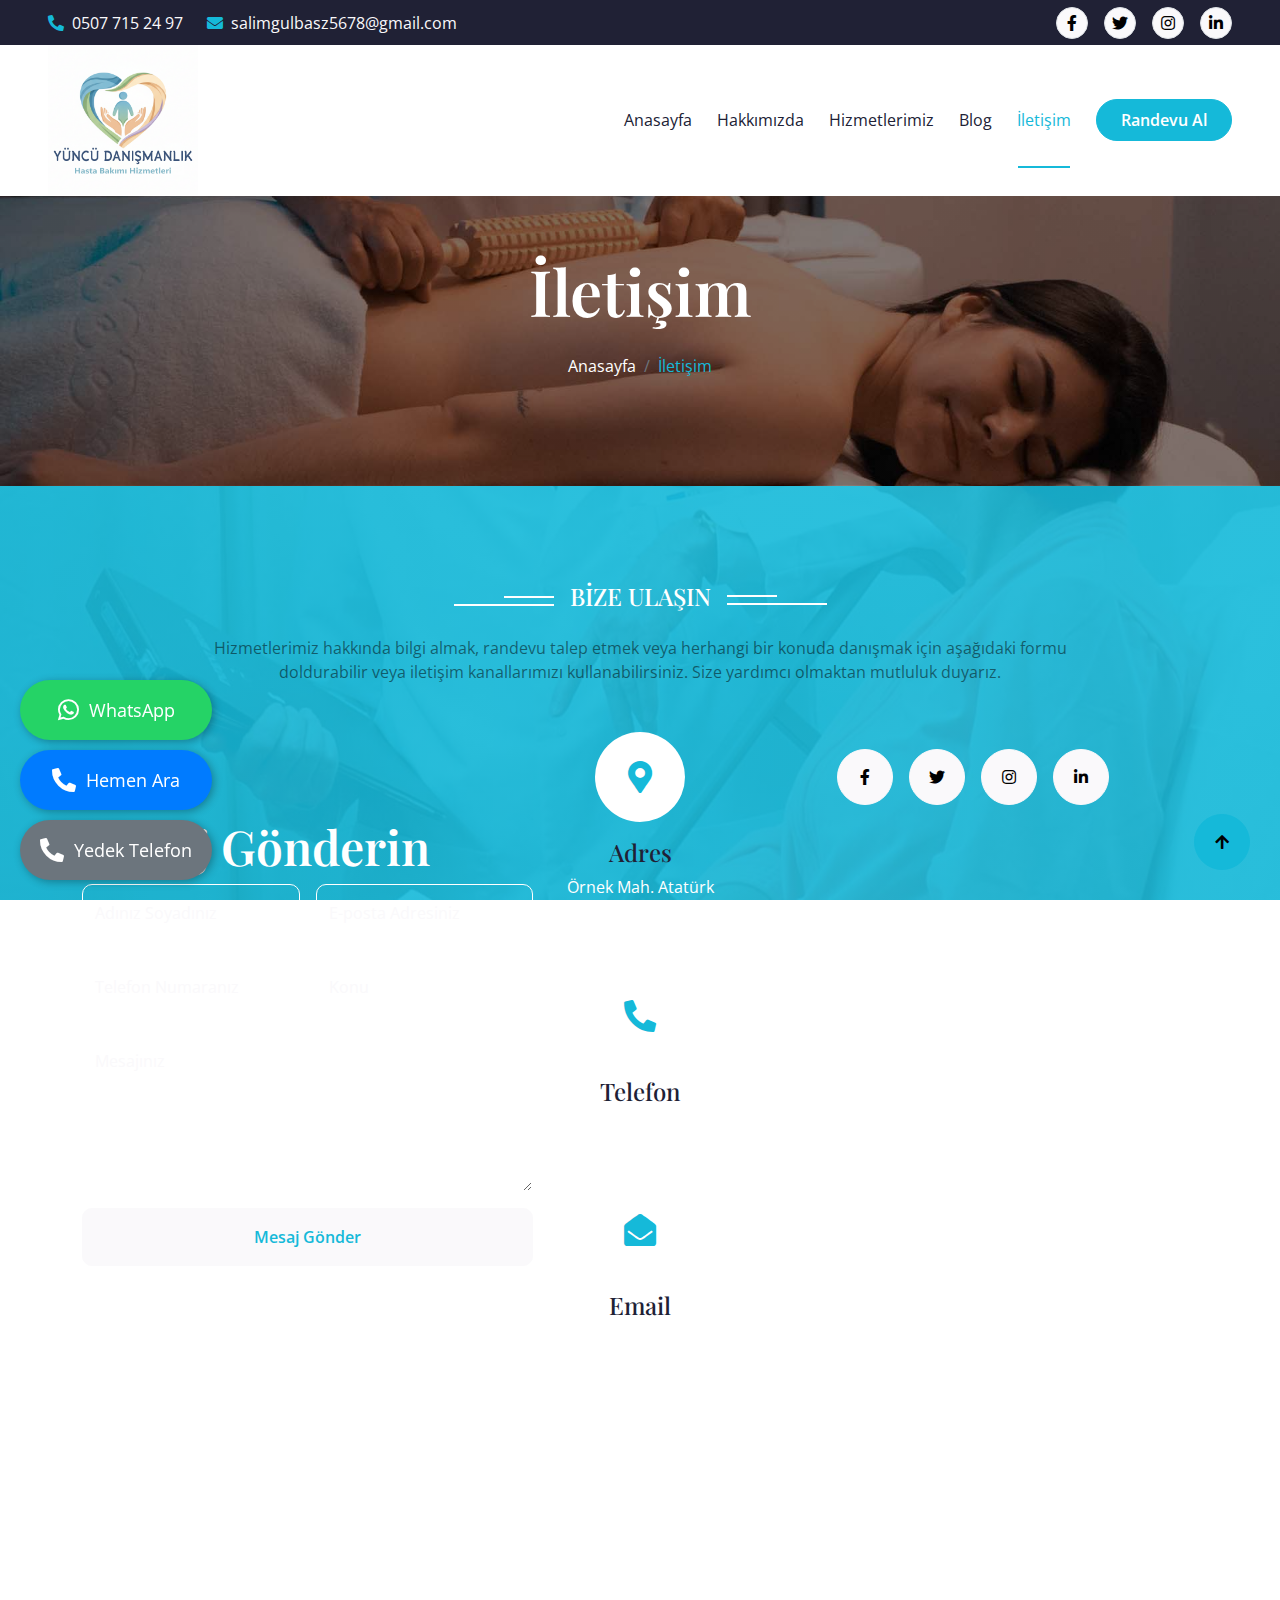
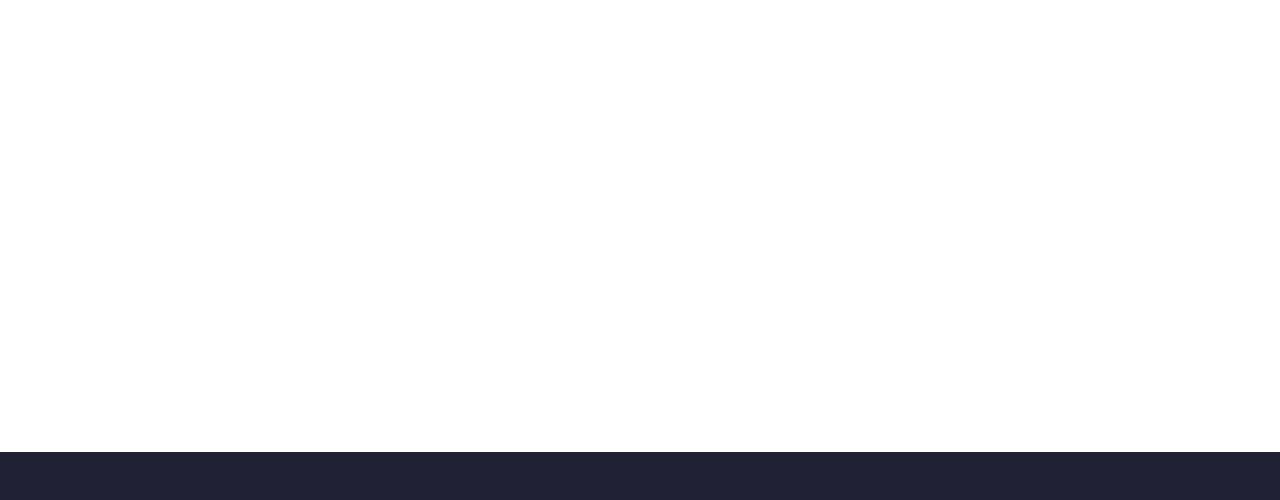
<file: contact.html>
<!DOCTYPE html>
<html lang="tr">

<head>
  <meta charset="utf-8">
  <title>İletişim - Yüncü Hasta Bakım</title>
  <meta content="width=device-width, initial-scale=1.0" name="viewport">
  <meta content="Yüncü Hasta Bakım, iletişim, telefon, adres, e-posta, randevu, hasta bakımı, bakıcı hizmetleri" name="keywords">
  <meta content="Yüncü Hasta Bakım ile iletişime geçin. Telefon, adres ve e-posta bilgilerimizle bize ulaşın, hizmetlerimiz hakkında bilgi ve randevu alın." name="description">

  <!-- Google Web Fonts -->
  <link rel="preconnect" href="https://fonts.googleapis.com">
  <link rel="preconnect" href="https://fonts.gstatic.com" crossorigin>
  <link href="https://fonts.googleapis.com/css2?family=Open+Sans:wght@400;500;600&family=Playfair+Display:wght@400;500;600&display=swap" rel="stylesheet">

  <!-- Icon Font Stylesheet -->
  <link rel="stylesheet" href="https://use.fontawesome.com/releases/v5.15.4/css/all.css" />
  <link href="https://cdn.jsdelivr.net/npm/bootstrap-icons@1.4.1/font/bootstrap-icons.css" rel="stylesheet">

  <!-- Libraries Stylesheet -->
  <link href="lib/animate/animate.min.css" rel="stylesheet">
  <link href="lib/owlcarousel/assets/owl.carousel.min.css" rel="stylesheet">

  <!-- Customized Bootstrap Stylesheet -->
  <link href="css/bootstrap.min.css" rel="stylesheet">

  <!-- Template Stylesheet -->
  <link href="css/style.css" rel="stylesheet">
    <style>
      .floating-buttons {
        position: fixed;
        bottom: 20px;
        left: 20px;
        z-index: 1000;
        display: flex;
        flex-direction: column;
        gap: 10px;
      }

      .floating-buttons a {
        width: auto; /* Adjust width automatically */
        height: 60px;
        border-radius: 30px; /* Make it pill-shaped */
        display: flex;
        align-items: center;
        justify-content: center;
        color: white;
        font-size: 18px; /* Slightly smaller font for text */
        text-decoration: none;
        box-shadow: 2px 2px 8px rgba(0, 0, 0, 0.3);
        transition: all 0.3s ease;
        padding: 0 20px; /* Add padding */
      }

      .floating-buttons a:hover {
        transform: scale(1.1);
      }
      
      .floating-buttons a i {
        font-size: 24px; /* Keep icon size */
        margin-right: 10px; /* Space between icon and text */
      }

      .whatsapp-btn {
        background-color: #25d366;
      }

      .phone-btn {
        background-color: #007bff;
      }

      .backup-phone-btn {
        background-color: #6c757d;
      }
    </style>
</head>

<body>

  <!-- Spinner Start -->
  <div id="spinner" class="show bg-white position-fixed translate-middle w-100 vh-100 top-50 start-50 d-flex align-items-center justify-content-center">
    <div class="spinner-border text-primary" style="width: 3rem; height: 3rem;" role="status">
      <span class="sr-only">Yükleniyor...</span>
    </div>
  </div>
  <!-- Spinner End -->

  <!-- Topbar Start -->
  <div class="container-fluid bg-dark px-5 d-none d-lg-block">
    <div class="row gx-0 align-items-center" style="height: 45px;">
      <div class="col-lg-8 text-center text-lg-start mb-lg-0">
        <div class="d-flex flex-wrap">
          <a href="tel:05077152497" class="text-light me-4"><i class="fas fa-phone-alt text-primary me-2"></i>0507 715 24 97</a>
          <a href="mailto:salimgulbasz5678@gmail.com" class="text-light me-0"><i class="fas fa-envelope text-primary me-2"></i>salimgulbasz5678@gmail.com</a>
        </div>
      </div>
      <div class="col-lg-4 text-center text-lg-end">
        <div class="d-flex align-items-center justify-content-end">
          <a href="#" class="btn btn-light btn-square border rounded-circle nav-fill me-3"><i class="fab fa-facebook-f"></i></a>
          <a href="#" class="btn btn-light btn-square border rounded-circle nav-fill me-3"><i class="fab fa-twitter"></i></a>
          <a href="#" class="btn btn-light btn-square border rounded-circle nav-fill me-3"><i class="fab fa-instagram"></i></a>
          <a href="#" class="btn btn-light btn-square border rounded-circle nav-fill me-0"><i class="fab fa-linkedin-in"></i></a>
        </div>
      </div>
    </div>
  </div>
  <!-- Topbar End -->

  <!-- Navbar Start -->
  <div class="container-fluid position-relative p-0">
    <nav class="navbar navbar-expand-lg navbar-light bg-white px-4 px-lg-5 py-3 py-lg-0">
      <a href="index.html" class="navbar-brand p-0">
        <img src="img/logo.png" id="logo" alt="Logo">
      </a>
      <button class="navbar-toggler" type="button" data-bs-toggle="collapse" data-bs-target="#navbarCollapse">
        <span class="fa fa-bars"></span>
      </button>
      <div class="collapse navbar-collapse" id="navbarCollapse">
        <div class="navbar-nav ms-auto py-0">
          <a href="index.html" class="nav-item nav-link">Anasayfa</a>
          <a href="about.html" class="nav-item nav-link">Hakkımızda</a>
          <a href="service.html" class="nav-item nav-link">Hizmetlerimiz</a>
          <a href="blog.html" class="nav-item nav-link">Blog</a>
          <a href="contact.html" class="nav-item nav-link active">İletişim</a>
        </div>
        <a href="https://wa.me/905077152497" target="_blank" class="btn btn-primary rounded-pill text-white py-2 px-4 flex-wrap flex-sm-shrink-0">Randevu Al</a>
      </div>
    </nav>
  </div>
  <!-- Navbar End -->

  <!-- Header Start -->
  <div class="container-fluid bg-breadcrumb">
    <div class="container text-center py-5" style="max-width: 900px;">
      <h3 class="text-white display-3 mb-4 wow fadeInDown" data-wow-delay="0.1s">İletişim</h1>
        <ol class="breadcrumb justify-content-center mb-0 wow fadeInDown" data-wow-delay="0.3s">
          <li class="breadcrumb-item"><a href="index.html">Anasayfa</a></li>
          <li class="breadcrumb-item active text-primary">İletişim</li>
        </ol>
    </div>
  </div>
  <!-- Header End -->

  <!-- Contact Start -->
  <div class="container-fluid contact py-5">
    <div class="container py-5">
      <div class="section-title mb-5 wow fadeInUp" data-wow-delay="0.1s">
        <div class="sub-style mb-4">
          <h4 class="sub-title text-white px-3 mb-0">Bize Ulaşın</h4>
        </div>
        <p class="mb-0 text-black-50">Hizmetlerimiz hakkında bilgi almak, randevu talep etmek veya herhangi bir konuda danışmak için aşağıdaki formu doldurabilir veya iletişim kanallarımızı kullanabilirsiniz. Size yardımcı olmaktan mutluluk duyarız.</p>
      </div>
      <div class="row g-4 align-items-center">
        <div class="col-lg-5 col-xl-5 contact-form wow fadeInLeft" data-wow-delay="0.1s">
          <h2 class="display-5 text-white mb-2">Mesaj Gönderin</h2>
          <form>
            <div class="row g-3">
              <div class="col-lg-12 col-xl-6">
                <div class="form-floating">
                  <input type="text" class="form-control bg-transparent border border-white" id="name" placeholder="Adınız">
                  <label for="name">Adınız Soyadınız</label>
                </div>
              </div>
              <div class="col-lg-12 col-xl-6">
                <div class="form-floating">
                  <input type="email" class="form-control bg-transparent border border-white" id="email" placeholder="E-postanız">
                  <label for="email">E-posta Adresiniz</label>
                </div>
              </div>
              <div class="col-lg-12 col-xl-6">
                <div class="form-floating">
                  <input type="phone" class="form-control bg-transparent border border-white" id="phone" placeholder="Telefon">
                  <label for="phone">Telefon Numaranız</label>
                </div>
              </div>
              <div class="col-lg-12 col-xl-6">
                <div class="form-floating">
                  <input type="text" class="form-control bg-transparent border border-white" id="subject" placeholder="Konu">
                  <label for="subject">Konu</label>
                </div>
              </div>
              <div class="col-12">
                <div class="form-floating">
                  <textarea class="form-control bg-transparent border border-white" placeholder="Mesajınız" id="message" style="height: 160px"></textarea>
                  <label for="message">Mesajınız</label>
                </div>
              </div>
              <div class="col-12">
                <button class="btn btn-light text-primary w-100 py-3">Mesaj Gönder</button>
              </div>
            </div>
          </form>
        </div>
        <div class="col-lg-2 col-xl-2 wow fadeInUp" data-wow-delay="0.5s">
          <div class="bg-transparent rounded">
            <div class="d-flex flex-column align-items-center text-center mb-4">
              <div class="bg-white d-flex align-items-center justify-content-center mb-3" style="width: 90px; height: 90px; border-radius: 50px;"><i class="fa fa-map-marker-alt fa-2x text-primary"></i></div>
              <h4 class="text-dark">Adres</h4>
              <p class="mb-0 text-white">Örnek Mah. Atatürk Cad. No:123, 34750 Ataşehir/İstanbul</p>
            </div>
            <div class="d-flex flex-column align-items-center text-center mb-4">
              <div class="bg-white d-flex align-items-center justify-content-center mb-3" style="width: 90px; height: 90px; border-radius: 50px;"><i class="fa fa-phone-alt fa-2x text-primary"></i></div>
              <h4 class="text-dark">Telefon</h4>
              <p class="mb-0 text-white">0507 715 24 97</p>
                                <p class="mb-0 text-white">+90 216 123 45 67</p>
                            </div>
                           
                            <div class="d-flex flex-column align-items-center text-center">
                                <div class="bg-white d-flex align-items-center justify-content-center mb-3" style="width: 90px; height: 90px; border-radius: 50px;"><i class="fa fa-envelope-open fa-2x text-primary"></i></div>
                                <h4 class="text-dark">Email</h4>
                                <p class="mb-0 text-white">salimgulbasz5678@gmail.com</p>
                                
            </div>
          </div>
        </div>
        <div class="col-lg-5 col-xl-5 wow fadeInRight" data-wow-delay="0.3s">
          <div class="d-flex justify-content-center mb-4">
            <a class="btn btn-lg-square btn-light rounded-circle mx-2" href=""><i class="fab fa-facebook-f"></i></a>
            <a class="btn btn-lg-square btn-light rounded-circle mx-2" href=""><i class="fab fa-twitter"></i></a>
            <a class="btn btn-lg-square btn-light rounded-circle mx-2" href=""><i class="fab fa-instagram"></i></a>
            <a class="btn btn-lg-square btn-light rounded-circle mx-2" href=""><i class="fab fa-linkedin-in"></i></a>
          </div>
          <div class="rounded h-100">
            <iframe class="rounded w-100" style="height: 500px;" src="https://www.google.com/maps/embed?pb=!1m18!1m12!1m3!1d3010.428711069842!2d29.12599631538742!3d41.01584347929982!2m3!1f0!2f0!3f0!3m2!1i1024!2i768!4f13.1!3m3!1m2!1s0x14cace259c34b27d%3A0x92449c9363b28b4!2sAta%C5%9Fehir%2C%20%C4%B0stanbul!5e0!3m2!1str!2str!4v1678886983458!5m2!1str!2str" loading="lazy" referrerpolicy="no-referrer-when-downgrade"></iframe>
          </div>
        </div>
      </div>
    </div>
  </div>
  <!-- Contact End -->

  <!-- Footer Start -->
  <div class="container-fluid footer py-5 wow fadeIn" data-wow-delay="0.2s">
    <div class="container py-5">
      <div class="row g-5">
        <div class="col-md-6 col-lg-6 col-xl-3">
          <div class="footer-item d-flex flex-column">
            <a href="index.html" class="footer-logo mb-4">
                <img src="img/logo.png" alt="Yüncü Hasta Bakım" style="max-width: 200px;">
              </a>
            <p>Sevdiklerinizin sağlık ve bakım ihtiyaçları için profesyonel, güvenilir ve şefkatli çözümler sunuyoruz.</p>
            <div class="d-flex align-items-center">
              <i class="fas fa-share fa-2x text-white me-2"></i>
              <a class="btn-square btn btn-primary text-white rounded-circle mx-1" href=""><i class="fab fa-facebook-f"></i></a>
              <a class="btn-square btn btn-primary text-white rounded-circle mx-1" href=""><i class="fab fa-twitter"></i></a>
              <a class="btn-square btn btn-primary text-white rounded-circle mx-1" href=""><i class="fab fa-instagram"></i></a>
              <a class="btn-square btn btn-primary text-white rounded-circle mx-1" href=""><i class="fab fa-linkedin-in"></i></a>
            </div>
          </div>
        </div>
        <div class="col-md-6 col-lg-6 col-xl-3">
          <div class="footer-item d-flex flex-column">
            <h4 class="mb-4 text-white">Hızlı Bağlantılar</h4>
            <a href="about.html"><i class="fas fa-angle-right me-2"></i> Hakkımızda</a>
            <a href="contact.html"><i class="fas fa-angle-right me-2"></i> İletişim</a>
            <a href="#"><i class="fas fa-angle-right me-2"></i> Gizlilik Politikası</a>
            <a href="#"><i class="fas fa-angle-right me-2"></i> Şartlar ve Koşullar</a>
            <a href="blog.html"><i class="fas fa-angle-right me-2"></i> Blog</a>
            <a href="about.html"><i class="fas fa-angle-right me-2"></i> Ekibimiz</a>
          </div>
        </div>
        <div class="col-md-6 col-lg-6 col-xl-3">
          <div class="footer-item d-flex flex-column">
            <h4 class="mb-4 text-white">Hizmetlerimiz</h4>
            <a href="service.html"><i class="fas fa-angle-right me-2"></i> Evde Hasta Bakımı</a>
            <a href="service.html"><i class="fas fa-angle-right me-2"></i> Hastane Refakatçisi</a>
            <a href="service.html"><i class="fas fa-angle-right me-2"></i> Evde Temizlik</a>
            <a href="service.html"><i class="fas fa-angle-right me-2"></i> Çocuk Bakımı</a>
            <a href="service.html"><i class="fas fa-angle-right me-2"></i> Yaşlı Bakımı</a>
            <a href="service.html"><i class="fas fa-angle-right me-2"></i> Tüm Hizmetler</a>
          </div>
        </div>
        <div class="col-md-6 col-lg-6 col-xl-3">
          <div class="footer-item d-flex flex-column">
            <h4 class="mb-4 text-white">İletişim Bilgileri</h4>
            <a href=""><i class="fa fa-map-marker-alt me-2"></i> Örnek Mah. Atatürk Cad. No:123, İstanbul</a>
            <a href="mailto:salimgulbasz5678@gmail.com"><i class="fas fa-envelope me-2"></i> salimgulbasz5678@gmail.com</a>
            <a href="tel:05077152497"><i class="fas fa-phone me-2"></i> 0507 715 24 97</a>
          </div>
        </div>
      </div>
    </div>
  </div>
  <!-- Footer End -->

  <!-- Copyright Start -->
  <div class="container-fluid copyright py-4">
    <div class="container">
      <div class="row g-4 align-items-center">
        
      </div>
    </div>
  </div>
  <!-- Copyright End -->

  <!-- Floating Buttons Start -->
    <div class="floating-buttons">
      <a href="https://wa.me/905077152497" target="_blank" class="whatsapp-btn">
        <i class="fab fa-whatsapp"></i>
        <span>WhatsApp</span>
      </a>
      <a href="tel:05077152497" class="phone-btn">
        <i class="fa fa-phone-alt"></i>
        <span>Hemen Ara</span>
      </a>
      <a href="tel:05462345989" class="backup-phone-btn">
        <i class="fa fa-phone-alt"></i>
        <span>Yedek Telefon</span>
      </a>
    </div>
    <!-- Floating Buttons End -->

    <!-- Back to Top -->
    <a href="#" class="btn btn-primary btn-lg-square back-to-top"><i class="fa fa-arrow-up"></i></a>

  <!-- JavaScript Libraries -->
  <script src="https://ajax.googleapis.com/ajax/libs/jquery/3.6.4/jquery.min.js"></script>
  <script src="https://cdn.jsdelivr.net/npm/bootstrap@5.0.0/dist/js/bootstrap.bundle.min.js"></script>
  <script src="lib/wow/wow.min.js"></script>
  <script src="lib/easing/easing.min.js"></script>
  <script src="lib/waypoints/waypoints.min.js"></script>
  <script src="lib/owlcarousel/owl.carousel.min.js"></script>

  <!-- Template Javascript -->
  <script src="js/main.js"></script>

</body>

</html>
</file>
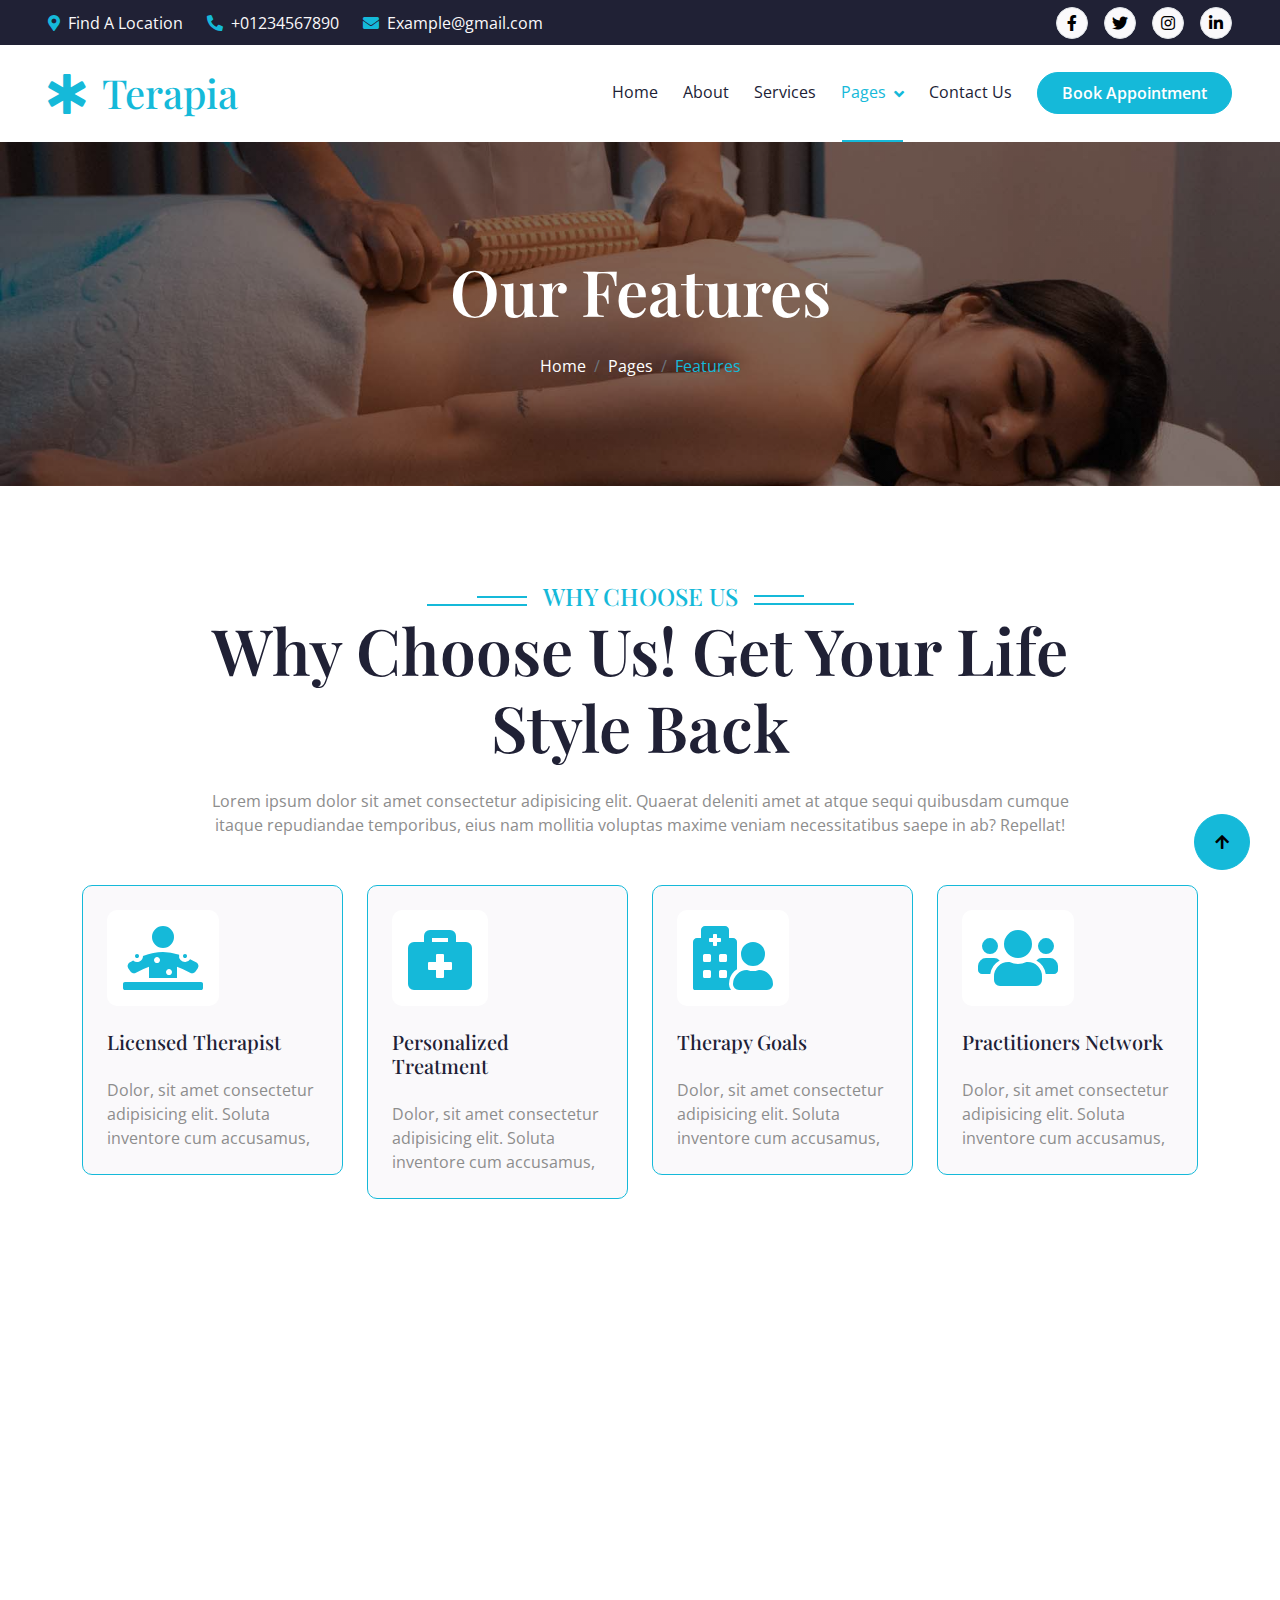
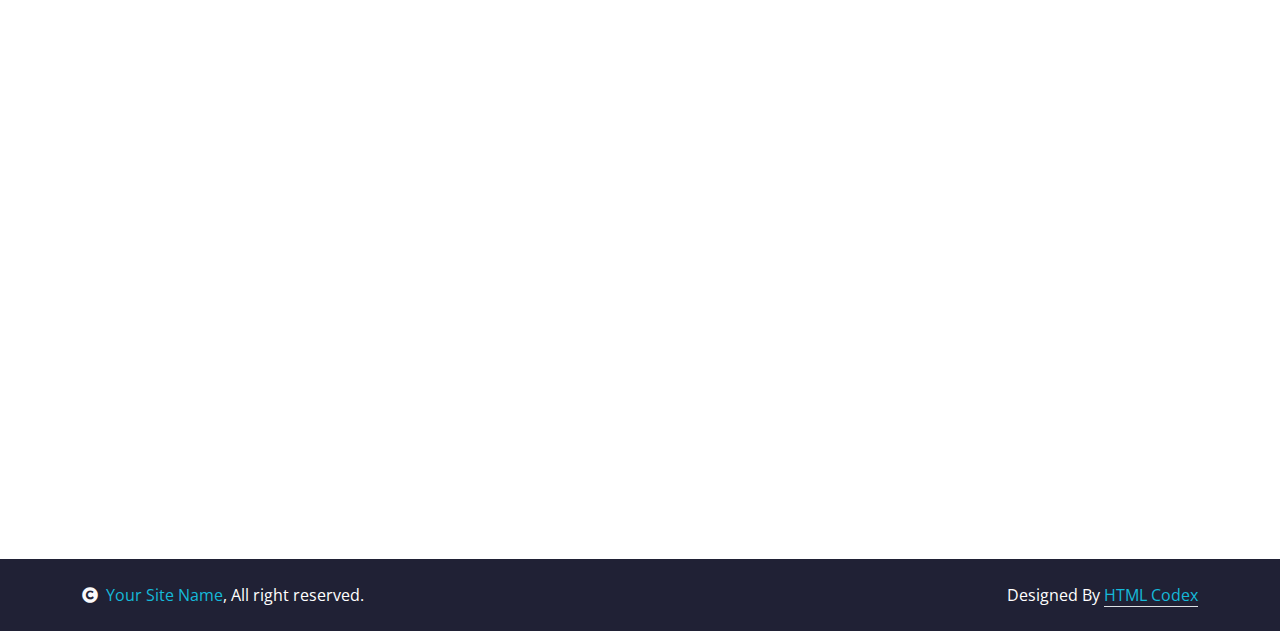
<file: feature.html>
<!DOCTYPE html>
<html lang="en">

    <head>
        <meta charset="utf-8">
        <title>Terapia - Physical Therapy Website Template</title>
        <meta content="width=device-width, initial-scale=1.0" name="viewport">
        <meta content="" name="keywords">
        <meta content="" name="description">

        <!-- Google Web Fonts -->
        <link rel="preconnect" href="https://fonts.googleapis.com">
        <link rel="preconnect" href="https://fonts.gstatic.com" crossorigin>
        <link href="https://fonts.googleapis.com/css2?family=Open+Sans:wght@400;500;600&family=Playfair+Display:wght@400;500;600&display=swap" rel="stylesheet"> 

        <!-- Icon Font Stylesheet -->
        <link rel="stylesheet" href="https://use.fontawesome.com/releases/v5.15.4/css/all.css"/>
        <link href="https://cdn.jsdelivr.net/npm/bootstrap-icons@1.4.1/font/bootstrap-icons.css" rel="stylesheet">

        <!-- Libraries Stylesheet -->
        <link href="lib/animate/animate.min.css" rel="stylesheet">
        <link href="lib/owlcarousel/assets/owl.carousel.min.css" rel="stylesheet">


        <!-- Customized Bootstrap Stylesheet -->
        <link href="css/bootstrap.min.css" rel="stylesheet">

        <!-- Template Stylesheet -->
        <link href="css/style.css" rel="stylesheet">
    </head>

    <body>

        <!-- Spinner Start -->
        <div id="spinner" class="show bg-white position-fixed translate-middle w-100 vh-100 top-50 start-50 d-flex align-items-center justify-content-center">
            <div class="spinner-border text-primary" style="width: 3rem; height: 3rem;" role="status">
                <span class="sr-only">Loading...</span>
            </div>
        </div>
        <!-- Spinner End -->


        <!-- Topbar Start -->
        <div class="container-fluid bg-dark px-5 d-none d-lg-block">
            <div class="row gx-0 align-items-center" style="height: 45px;">
                <div class="col-lg-8 text-center text-lg-start mb-lg-0">
                    <div class="d-flex flex-wrap">
                        <a href="#" class="text-light me-4"><i class="fas fa-map-marker-alt text-primary me-2"></i>Find A Location</a>
                        <a href="#" class="text-light me-4"><i class="fas fa-phone-alt text-primary me-2"></i>+01234567890</a>
                        <a href="#" class="text-light me-0"><i class="fas fa-envelope text-primary me-2"></i>Example@gmail.com</a>
                    </div>
                </div>
                <div class="col-lg-4 text-center text-lg-end">
                    <div class="d-flex align-items-center justify-content-end">
                        <a href="#" class="btn btn-light btn-square border rounded-circle nav-fill me-3"><i class="fab fa-facebook-f"></i></a>
                        <a href="#" class="btn btn-light btn-square border rounded-circle nav-fill me-3"><i class="fab fa-twitter"></i></a>
                        <a href="#" class="btn btn-light btn-square border rounded-circle nav-fill me-3"><i class="fab fa-instagram"></i></a>
                        <a href="#" class="btn btn-light btn-square border rounded-circle nav-fill me-0"><i class="fab fa-linkedin-in"></i></a>
                    </div>
                </div>
            </div>
        </div>
        <!-- Topbar End -->


        <!-- Navbar & Hero Start -->
        <div class="container-fluid position-relative p-0">
            <nav class="navbar navbar-expand-lg navbar-light bg-white px-4 px-lg-5 py-3 py-lg-0">
                <a href="index.html" class="navbar-brand p-0">
                    <h1 class="text-primary m-0"><i class="fas fa-star-of-life me-3"></i>Terapia</h1>
                    <!-- <img src="img/logo.png" alt="Logo"> -->
                </a>
                <button class="navbar-toggler" type="button" data-bs-toggle="collapse" data-bs-target="#navbarCollapse">
                    <span class="fa fa-bars"></span>
                </button>
                <div class="collapse navbar-collapse" id="navbarCollapse">
                    <div class="navbar-nav ms-auto py-0">
                        <a href="index.html" class="nav-item nav-link">Home</a>
                        <a href="about.html" class="nav-item nav-link">About</a>
                        <a href="service.html" class="nav-item nav-link">Services</a>
                        <div class="nav-item dropdown">
                            <a href="#" class="nav-link dropdown-toggle active" data-bs-toggle="dropdown">Pages</a>
                            <div class="dropdown-menu m-0">
                                <a href="appointment.html" class="dropdown-item">Appointment</a>
                                <a href="feature.html" class="dropdown-item active">Features</a>
                                <a href="blog.html" class="dropdown-item">Our Blog</a>
                                <a href="team.html" class="dropdown-item">Our Team</a>
                                <a href="testimonial.html" class="dropdown-item">Testimonial</a>
                                <a href="404.html" class="dropdown-item">404 Page</a>
                            </div>
                        </div>
                        <a href="contact.html" class="nav-item nav-link">Contact Us</a>
                    </div>
                    <a href="#" class="btn btn-primary rounded-pill text-white py-2 px-4 flex-wrap flex-sm-shrink-0">Book Appointment</a>
                </div>
            </nav>
        </div>
        <!-- Navbar End -->


        <!-- Header Start -->
        <div class="container-fluid bg-breadcrumb">
            <div class="container text-center py-5" style="max-width: 900px;">
                <h3 class="text-white display-3 mb-4 wow fadeInDown" data-wow-delay="0.1s">Our Features</h1>
                <ol class="breadcrumb justify-content-center mb-0 wow fadeInDown" data-wow-delay="0.3s">
                    <li class="breadcrumb-item"><a href="index.html">Home</a></li>
                    <li class="breadcrumb-item"><a href="#">Pages</a></li>
                    <li class="breadcrumb-item active text-primary">Features</li>
                </ol>    
            </div>
        </div>
        <!-- Header End -->


        <!-- Feature Start -->
        <div class="container-fluid feature py-5">
            <div class="container py-5">
                <div class="section-title mb-5 wow fadeInUp" data-wow-delay="0.1s">
                    <div class="sub-style">
                        <h4 class="sub-title px-3 mb-0">Why Choose Us</h4>
                    </div>
                    <h1 class="display-3 mb-4">Why Choose Us! Get Your Life Style Back</h1>
                    <p class="mb-0">Lorem ipsum dolor sit amet consectetur adipisicing elit. Quaerat deleniti amet at atque sequi quibusdam cumque itaque repudiandae temporibus, eius nam mollitia voluptas maxime veniam necessitatibus saepe in ab? Repellat!</p>
                </div>
                <div class="row g-4 justify-content-center">
                    <div class="col-md-6 col-lg-4 col-xl-3 wow fadeInUp" data-wow-delay="0.1s">
                        <div class="row-cols-1 feature-item p-4">
                            <div class="col-12">
                                <div class="feature-icon mb-4">
                                    <div class="p-3 d-inline-flex bg-white rounded">
                                        <i class="fas fa-diagnoses fa-4x text-primary"></i>
                                    </div>
                                </div>
                                <div class="feature-content d-flex flex-column">
                                    <h5 class="mb-4">Licensed Therapist</h5>
                                    <p class="mb-0">Dolor, sit amet consectetur adipisicing elit. Soluta inventore cum accusamus,</p>
                                </div>
                            </div>
                        </div>
                    </div>
                    <div class="col-md-6 col-lg-4 col-xl-3 wow fadeInUp" data-wow-delay="0.3s">
                        <div class="row-cols-1 feature-item p-4">
                            <div class="col-12">
                                <div class="feature-icon mb-4">
                                    <div class="p-3 d-inline-flex bg-white rounded">
                                        <i class="fas fa-briefcase-medical fa-4x text-primary"></i>
                                    </div>
                                </div>
                                <div class="feature-content d-flex flex-column">
                                    <h5 class="mb-4">Personalized Treatment</h5>
                                    <p class="mb-0">Dolor, sit amet consectetur adipisicing elit. Soluta inventore cum accusamus,</p>
                                </div>
                            </div>
                        </div>
                    </div>
                    <div class="col-md-6 col-lg-4 col-xl-3 wow fadeInUp" data-wow-delay="0.5s">
                        <div class="row-cols-1 feature-item p-4">
                            <div class="col-12">
                                <div class="feature-icon mb-4">
                                    <div class="p-3 d-inline-flex bg-white rounded">
                                        <i class="fas fa-hospital-user fa-4x text-primary"></i>
                                    </div>
                                </div>
                                <div class="feature-content d-flex flex-column">
                                    <h5 class="mb-4">Therapy Goals</h5>
                                    <p class="mb-0">Dolor, sit amet consectetur adipisicing elit. Soluta inventore cum accusamus,</p>
                                </div>
                            </div>
                        </div>
                    </div>
                    <div class="col-md-6 col-lg-4 col-xl-3 wow fadeInUp" data-wow-delay="0.7s">
                        <div class="row-cols-1 feature-item p-4">
                            <div class="col-12">
                                <div class="feature-icon mb-4">
                                    <div class="p-3 d-inline-flex bg-white rounded">
                                        <i class="fas fa-users fa-4x text-primary"></i>
                                    </div>
                                </div>
                                <div class="feature-content d-flex flex-column">
                                    <h5 class="mb-4">Practitioners Network</h5>
                                    <p class="mb-0">Dolor, sit amet consectetur adipisicing elit. Soluta inventore cum accusamus,</p>
                                </div>
                            </div>
                        </div>
                    </div>
                    <div class="col-md-6 col-lg-4 col-xl-3 wow fadeInUp" data-wow-delay="0.1s">
                        <div class="row-cols-1 feature-item p-4">
                            <div class="col-12">
                                <div class="feature-icon mb-4">
                                    <div class="p-3 d-inline-flex bg-white rounded">
                                        <i class="fas fa-spa fa-4x text-primary"></i>
                                    </div>
                                </div>
                                <div class="feature-content d-flex flex-column">
                                    <h5 class="mb-4">Comfortable Center</h5>
                                    <p class="mb-0">Dolor, sit amet consectetur adipisicing elit. Soluta inventore cum accusamus,</p>
                                </div>
                            </div>
                        </div>
                    </div>
                    <div class="col-md-6 col-lg-4 col-xl-3 wow fadeInUp" data-wow-delay="0.3s">
                        <div class="row-cols-1 feature-item p-4">
                            <div class="col-12">
                                <div class="feature-icon mb-4">
                                    <div class="p-3 d-inline-flex bg-white rounded">
                                        <i class="fas fa-heart fa-4x text-primary"></i>
                                    </div>
                                </div>
                                <div class="feature-content d-flex flex-column">
                                    <h5 class="mb-4">Experienced Stuff</h5>
                                    <p class="mb-0">Dolor, sit amet consectetur adipisicing elit. Soluta inventore cum accusamus,</p>
                                </div>
                            </div>
                        </div>
                    </div>
                    <div class="col-md-6 col-lg-4 col-xl-3 wow fadeInUp" data-wow-delay="0.5s">
                        <div class="row-cols-1 feature-item p-4">
                            <div class="col-12">
                                <div class="feature-icon mb-4">
                                    <div class="p-3 d-inline-flex bg-white rounded">
                                        <i class="fab fa-pied-piper fa-4x text-primary"></i>
                                    </div>
                                </div>
                                <div class="feature-content d-flex flex-column">
                                    <h5 class="mb-4">Therapy Goals</h5>
                                    <p class="mb-0">Dolor, sit amet consectetur adipisicing elit. Soluta inventore cum accusamus,</p>
                                </div>
                            </div>
                        </div>
                    </div>
                    <div class="col-md-6 col-lg-4 col-xl-3 wow fadeInUp" data-wow-delay="0.7s">
                        <div class="row-cols-1 feature-item p-4">
                            <div class="col-12">
                                <div class="feature-icon mb-4">
                                    <div class="p-3 d-inline-flex bg-white rounded">
                                        <i class="fas fa-user-md fa-4x text-primary"></i>
                                    </div>
                                </div>
                                <div class="feature-content d-flex flex-column">
                                    <h5 class="mb-4">Licensed Therapist</h5>
                                    <p class="mb-0">Dolor, sit amet consectetur adipisicing elit. Soluta inventore cum accusamus,</p>
                                </div>
                            </div>
                        </div>
                    </div>
                    <div class="col-12 text-center wow fadeInUp" data-wow-delay="0.2s">
                        <a href="#" class="btn btn-primary rounded-pill text-white py-3 px-5">More Details</a>
                    </div>
                </div>
            </div>
        </div>
        <!-- Feature End -->


        <!-- Footer Start -->
        <div class="container-fluid footer py-5 wow fadeIn" data-wow-delay="0.2s">
            <div class="container py-5">
                <div class="row g-5">
                    <div class="col-md-6 col-lg-6 col-xl-3">
                        <div class="footer-item d-flex flex-column">
                            <h4 class="text-white mb-4"><i class="fas fa-star-of-life me-3"></i>Terapia</h4>
                            <p>Lorem ipsum dolor sit amet consectetur adipisicing elit. Delectus dolorem impedit eos autem dolores laudantium quia, qui similique
                            </p>
                            <div class="d-flex align-items-center">
                                <i class="fas fa-share fa-2x text-white me-2"></i>
                                <a class="btn-square btn btn-primary text-white rounded-circle mx-1" href=""><i class="fab fa-facebook-f"></i></a>
                                <a class="btn-square btn btn-primary text-white rounded-circle mx-1" href=""><i class="fab fa-twitter"></i></a>
                                <a class="btn-square btn btn-primary text-white rounded-circle mx-1" href=""><i class="fab fa-instagram"></i></a>
                                <a class="btn-square btn btn-primary text-white rounded-circle mx-1" href=""><i class="fab fa-linkedin-in"></i></a>
                            </div>
                        </div>
                    </div>
                    <div class="col-md-6 col-lg-6 col-xl-3">
                        <div class="footer-item d-flex flex-column">
                            <h4 class="mb-4 text-white">Quick Links</h4>
                            <a href=""><i class="fas fa-angle-right me-2"></i> About Us</a>
                            <a href=""><i class="fas fa-angle-right me-2"></i> Contact Us</a>
                            <a href=""><i class="fas fa-angle-right me-2"></i> Privacy Policy</a>
                            <a href=""><i class="fas fa-angle-right me-2"></i> Terms & Conditions</a>
                            <a href=""><i class="fas fa-angle-right me-2"></i> Our Blog & News</a>
                            <a href=""><i class="fas fa-angle-right me-2"></i> Our Team</a>
                        </div>
                    </div>
                    <div class="col-md-6 col-lg-6 col-xl-3">
                        <div class="footer-item d-flex flex-column">
                            <h4 class="mb-4 text-white">Terapia Services</h4>
                            <a href=""><i class="fas fa-angle-right me-2"></i> All Services</a>
                            <a href=""><i class="fas fa-angle-right me-2"></i> Physiotherapy</a>
                            <a href=""><i class="fas fa-angle-right me-2"></i> Diagnostics</a>
                            <a href=""><i class="fas fa-angle-right me-2"></i> Manual Therapy</a>
                            <a href=""><i class="fas fa-angle-right me-2"></i> Massage Therapy</a>
                            <a href=""><i class="fas fa-angle-right me-2"></i> Rehabilitation</a>
                        </div>
                    </div>
                    <div class="col-md-6 col-lg-6 col-xl-3">
                        <div class="footer-item d-flex flex-column">
                            <h4 class="mb-4 text-white">Contact Info</h4>
                            <a href=""><i class="fa fa-map-marker-alt me-2"></i> 123 Street, New York, USA</a>
                            <a href=""><i class="fas fa-envelope me-2"></i> info@example.com</a>
                            <a href=""><i class="fas fa-envelope me-2"></i> info@example.com</a>
                            <a href=""><i class="fas fa-phone me-2"></i> +012 345 67890</a>
                            <a href="" class="mb-3"><i class="fas fa-print me-2"></i> +012 345 67890</a>
                        </div>
                    </div>
                </div>
            </div>
        </div>
        <!-- Footer End -->
        
        <!-- Copyright Start -->
        <div class="container-fluid copyright py-4">
            <div class="container">
                <div class="row g-4 align-items-center">
                    <div class="col-md-6 text-center text-md-start mb-md-0">
                        <span class="text-white"><a href="#"><i class="fas fa-copyright text-light me-2"></i>Your Site Name</a>, All right reserved.</span>
                    </div>
                    <div class="col-md-6 text-center text-md-end text-white">
                        <!--/*** This template is free as long as you keep the below author’s credit link/attribution link/backlink. ***/-->
                        <!--/*** If you'd like to use the template without the below author’s credit link/attribution link/backlink, ***/-->
                        <!--/*** you can purchase the Credit Removal License from "https://htmlcodex.com/credit-removal". ***/-->
                        Designed By <a class="border-bottom" href="https://htmlcodex.com">HTML Codex</a>
                    </div>
                </div>
            </div>
        </div>
        <!-- Copyright End -->

        <!-- Back to Top -->
        <a href="#" class="btn btn-primary btn-lg-square back-to-top"><i class="fa fa-arrow-up"></i></a>   

        
        <!-- JavaScript Libraries -->
        <script src="https://ajax.googleapis.com/ajax/libs/jquery/3.6.4/jquery.min.js"></script>
        <script src="https://cdn.jsdelivr.net/npm/bootstrap@5.0.0/dist/js/bootstrap.bundle.min.js"></script>
        <script src="lib/wow/wow.min.js"></script>
        <script src="lib/easing/easing.min.js"></script>
        <script src="lib/waypoints/waypoints.min.js"></script>
        <script src="lib/owlcarousel/owl.carousel.min.js"></script>
        

        <!-- Template Javascript -->
        <script src="js/main.js"></script>
        
    </body>

</html>
</file>
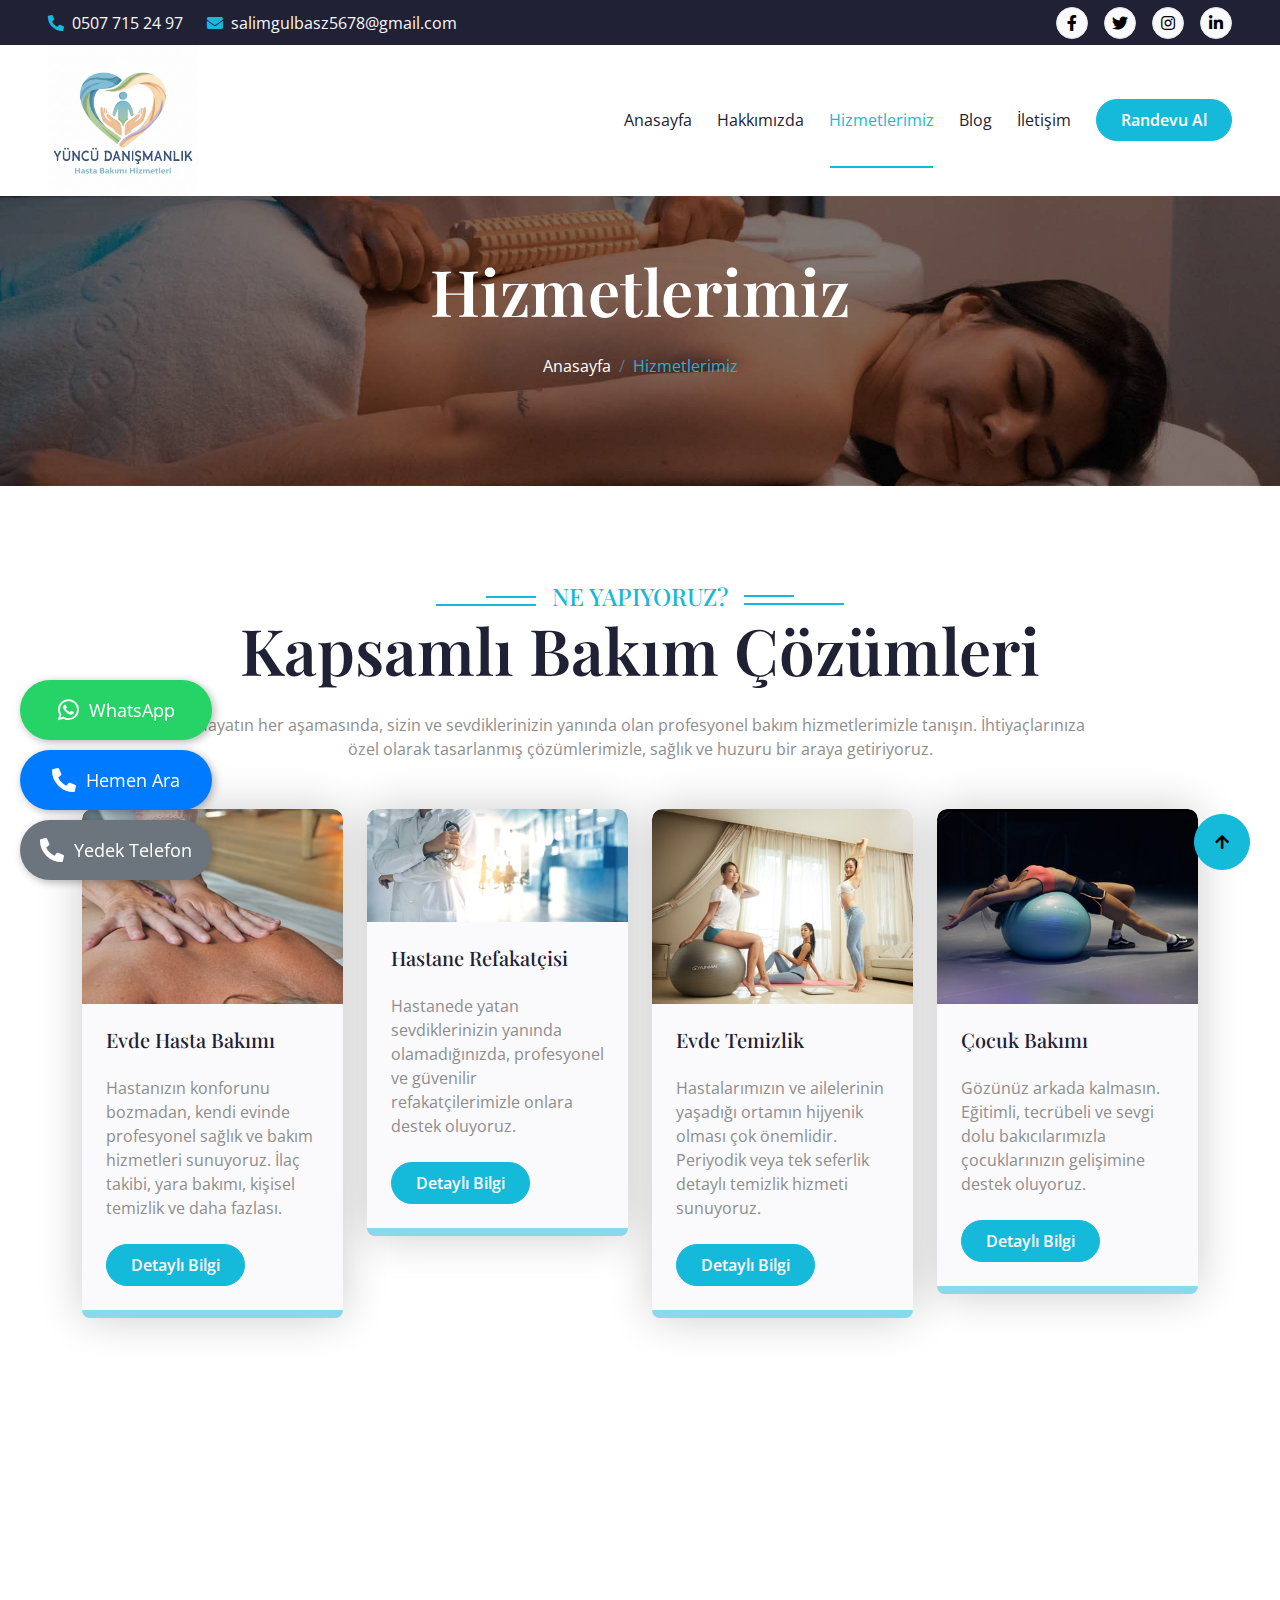
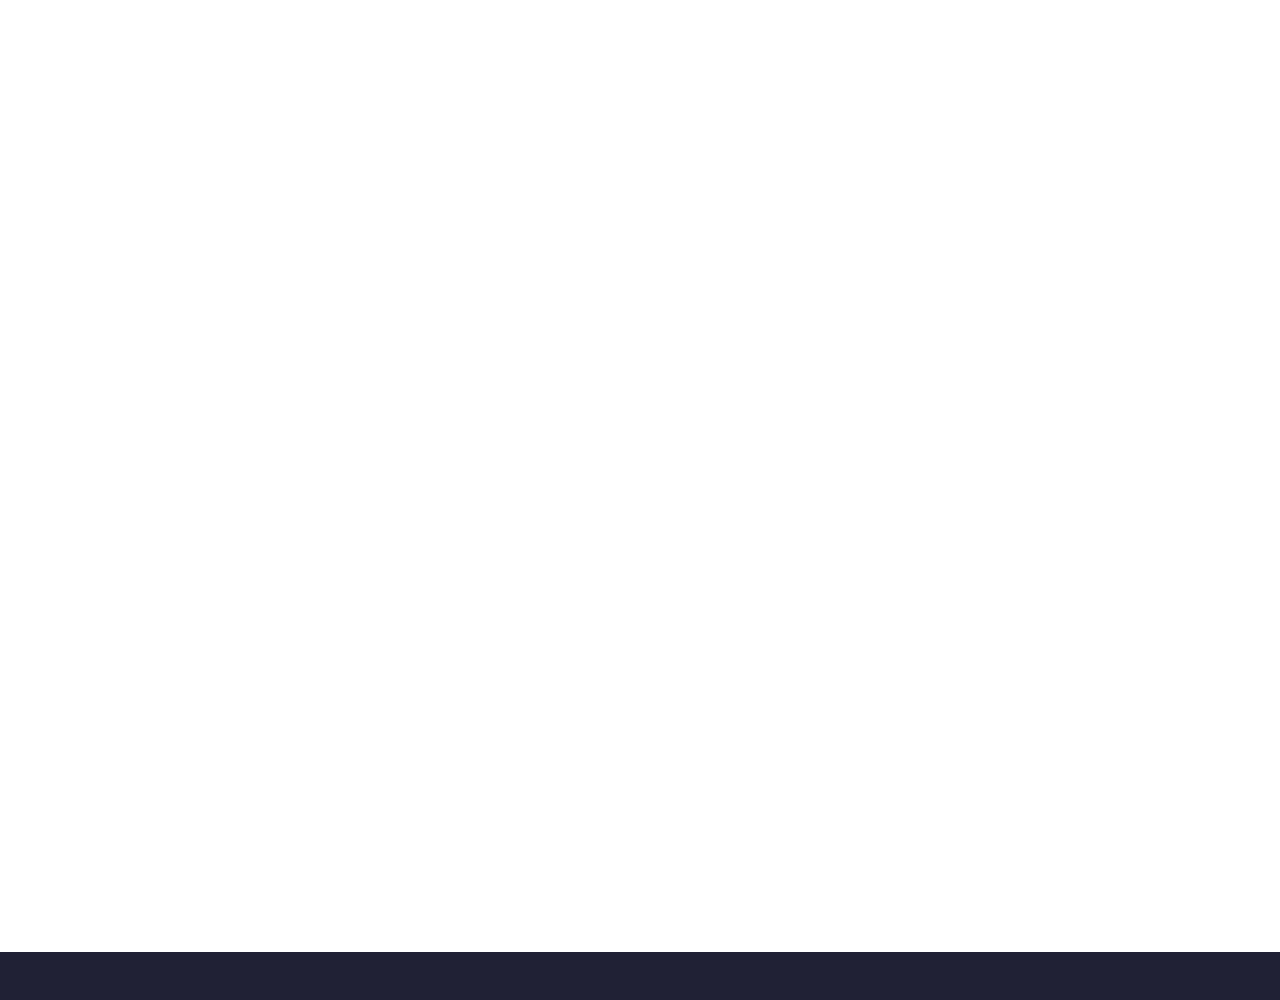
<file: service.html>
<!DOCTYPE html>
<html lang="tr">

<head>
  <meta charset="utf-8">
  <title>Hizmetlerimiz - Yüncü Hasta Bakım</title>
  <meta content="width=device-width, initial-scale=1.0" name="viewport">
  <meta content="Yüncü Hasta Bakım, hizmetlerimiz, evde hasta bakımı, hastane refakatçisi, yaşlı bakımı, çocuk bakımı, bakıcı hizmetleri" name="keywords">
  <meta content="Yüncü Hasta Bakım'ın profesyonel hizmetlerini keşfedin: Evde hasta bakımı, hastane refakatçisi, yaşlı ve çocuk bakımı, medikal hizmetler ve daha fazlası." name="description">

  <!-- Google Web Fonts -->
  <link rel="preconnect" href="https://fonts.googleapis.com">
  <link rel="preconnect" href="https://fonts.gstatic.com" crossorigin>
  <link href="https://fonts.googleapis.com/css2?family=Open+Sans:wght@400;500;600&family=Playfair+Display:wght@400;500;600&display=swap" rel="stylesheet">

  <!-- Icon Font Stylesheet -->
  <link rel="stylesheet" href="https://use.fontawesome.com/releases/v5.15.4/css/all.css" />
  <link href="https://cdn.jsdelivr.net/npm/bootstrap-icons@1.4.1/font/bootstrap-icons.css" rel="stylesheet">

  <!-- Libraries Stylesheet -->
  <link href="lib/animate/animate.min.css" rel="stylesheet">
  <link href="lib/owlcarousel/assets/owl.carousel.min.css" rel="stylesheet">

  <!-- Customized Bootstrap Stylesheet -->
  <link href="css/bootstrap.min.css" rel="stylesheet">

  <!-- Template Stylesheet -->
  <link href="css/style.css" rel="stylesheet">
    <style>
      .floating-buttons {
        position: fixed;
        bottom: 20px;
        left: 20px;
        z-index: 1000;
        display: flex;
        flex-direction: column;
        gap: 10px;
      }

      .floating-buttons a {
        width: auto; /* Adjust width automatically */
        height: 60px;
        border-radius: 30px; /* Make it pill-shaped */
        display: flex;
        align-items: center;
        justify-content: center;
        color: white;
        font-size: 18px; /* Slightly smaller font for text */
        text-decoration: none;
        box-shadow: 2px 2px 8px rgba(0, 0, 0, 0.3);
        transition: all 0.3s ease;
        padding: 0 20px; /* Add padding */
      }

      .floating-buttons a:hover {
        transform: scale(1.1);
      }
      
      .floating-buttons a i {
        font-size: 24px; /* Keep icon size */
        margin-right: 10px; /* Space between icon and text */
      }

      .whatsapp-btn {
        background-color: #25d366;
      }

      .phone-btn {
        background-color: #007bff;
      }

      .backup-phone-btn {
        background-color: #6c757d;
      }
    </style>
</head>

<body>

  <!-- Spinner Start -->
  <div id="spinner" class="show bg-white position-fixed translate-middle w-100 vh-100 top-50 start-50 d-flex align-items-center justify-content-center">
    <div class="spinner-border text-primary" style="width: 3rem; height: 3rem;" role="status">
      <span class="sr-only">Yükleniyor...</span>
    </div>
  </div>
  <!-- Spinner End -->

  <!-- Topbar Start -->
  <div class="container-fluid bg-dark px-5 d-none d-lg-block">
    <div class="row gx-0 align-items-center" style="height: 45px;">
      <div class="col-lg-8 text-center text-lg-start mb-lg-0">
        <div class="d-flex flex-wrap">
          <a href="tel:05077152497" class="text-light me-4"><i class="fas fa-phone-alt text-primary me-2"></i>0507 715 24 97</a>
          <a href="mailto:salimgulbasz5678@gmail.com" class="text-light me-0"><i class="fas fa-envelope text-primary me-2"></i>salimgulbasz5678@gmail.com</a>
        </div>
      </div>
      <div class="col-lg-4 text-center text-lg-end">
        <div class="d-flex align-items-center justify-content-end">
          <a href="#" class="btn btn-light btn-square border rounded-circle nav-fill me-3"><i class="fab fa-facebook-f"></i></a>
          <a href="#" class="btn btn-light btn-square border rounded-circle nav-fill me-3"><i class="fab fa-twitter"></i></a>
          <a href="#" class="btn btn-light btn-square border rounded-circle nav-fill me-3"><i class="fab fa-instagram"></i></a>
          <a href="#" class="btn btn-light btn-square border rounded-circle nav-fill me-0"><i class="fab fa-linkedin-in"></i></a>
        </div>
      </div>
    </div>
  </div>
  <!-- Topbar End -->

  <!-- Navbar Start -->
  <div class="container-fluid position-relative p-0">
    <nav class="navbar navbar-expand-lg navbar-light bg-white px-4 px-lg-5 py-3 py-lg-0">
      <a href="index.html" class="navbar-brand p-0">
        <img src="img/logo.png" id="logo" alt="Logo">
      </a>
      <button class="navbar-toggler" type="button" data-bs-toggle="collapse" data-bs-target="#navbarCollapse">
        <span class="fa fa-bars"></span>
      </button>
      <div class="collapse navbar-collapse" id="navbarCollapse">
        <div class="navbar-nav ms-auto py-0">
          <a href="index.html" class="nav-item nav-link">Anasayfa</a>
          <a href="about.html" class="nav-item nav-link">Hakkımızda</a>
          <a href="service.html" class="nav-item nav-link active">Hizmetlerimiz</a>
          <a href="blog.html" class="nav-item nav-link">Blog</a>
          <a href="contact.html" class="nav-item nav-link">İletişim</a>
        </div>
        <a href="https://wa.me/905077152497" target="_blank" class="btn btn-primary rounded-pill text-white py-2 px-4 flex-wrap flex-sm-shrink-0">Randevu Al</a>
      </div>
    </nav>
  </div>
  <!-- Navbar End -->

  <!-- Header Start -->
  <div class="container-fluid bg-breadcrumb">
    <div class="container text-center py-5" style="max-width: 900px;">
      <h3 class="text-white display-3 mb-4 wow fadeInDown" data-wow-delay="0.1s">Hizmetlerimiz</h1>
        <ol class="breadcrumb justify-content-center mb-0 wow fadeInDown" data-wow-delay="0.3s">
          <li class="breadcrumb-item"><a href="index.html">Anasayfa</a></li>
          <li class="breadcrumb-item active text-primary">Hizmetlerimiz</li>
        </ol>
    </div>
  </div>
  <!-- Header End -->

  <!-- Services Start -->
  <div class="container-fluid service py-5">
    <div class="container py-5">
      <div class="section-title mb-5 wow fadeInUp" data-wow-delay="0.2s">
        <div class="sub-style">
          <h4 class="sub-title px-3 mb-0">Ne Yapıyoruz?</h4>
        </div>
        <h1 class="display-3 mb-4">Kapsamlı Bakım Çözümleri</h1>
        <p class="mb-0">Hayatın her aşamasında, sizin ve sevdiklerinizin yanında olan profesyonel bakım hizmetlerimizle tanışın. İhtiyaçlarınıza özel olarak tasarlanmış çözümlerimizle, sağlık ve huzuru bir araya getiriyoruz.</p>
      </div>
      <div class="row g-4 justify-content-center">
        <div class="col-md-6 col-lg-4 col-xl-3 wow fadeInUp" data-wow-delay="0.1s">
          <div class="service-item rounded">
            <div class="service-img rounded-top">
              <img src="img/service-1.jpg" class="img-fluid rounded-top w-100" alt="Evde Hasta Bakımı">
            </div>
            <div class="service-content rounded-bottom bg-light p-4">
              <div class="service-content-inner">
                <h5 class="mb-4">Evde Hasta Bakımı</h5>
                <p class="mb-4">Hastanızın konforunu bozmadan, kendi evinde profesyonel sağlık ve bakım hizmetleri sunuyoruz. İlaç takibi, yara bakımı, kişisel temizlik ve daha fazlası.</p>
                <a href="#" class="btn btn-primary rounded-pill text-white py-2 px-4 mb-2">Detaylı Bilgi</a>
              </div>
            </div>
          </div>
        </div>
        <div class="col-md-6 col-lg-4 col-xl-3 wow fadeInUp" data-wow-delay="0.3s">
          <div class="service-item rounded">
            <div class="service-img rounded-top">
              <img src="img/service-2.jpg" class="img-fluid rounded-top w-100" alt="Hastane Refakatçisi">
            </div>
            <div class="service-content rounded-bottom bg-light p-4">
              <div class="service-content-inner">
                <h5 class="mb-4">Hastane Refakatçisi</h5>
                <p class="mb-4">Hastanede yatan sevdiklerinizin yanında olamadığınızda, profesyonel ve güvenilir refakatçilerimizle onlara destek oluyoruz.</p>
                <a href="#" class="btn btn-primary rounded-pill text-white py-2 px-4 mb-2">Detaylı Bilgi</a>
              </div>
            </div>
          </div>
        </div>
        <div class="col-md-6 col-lg-4 col-xl-3 wow fadeInUp" data-wow-delay="0.5s">
          <div class="service-item rounded">
            <div class="service-img rounded-top">
              <img src="img/service-3.jpg" class="img-fluid rounded-top w-100" alt="Evde Temizlik">
            </div>
            <div class="service-content rounded-bottom bg-light p-4">
              <div class="service-content-inner">
                <h5 class="mb-4">Evde Temizlik</h5>
                <p class="mb-4">Hastalarımızın ve ailelerinin yaşadığı ortamın hijyenik olması çok önemlidir. Periyodik veya tek seferlik detaylı temizlik hizmeti sunuyoruz.</p>
                <a href="#" class="btn btn-primary rounded-pill text-white py-2 px-4 mb-2">Detaylı Bilgi</a>
              </div>
            </div>
          </div>
        </div>
        <div class="col-md-6 col-lg-4 col-xl-3 wow fadeInUp" data-wow-delay="0.7s">
          <div class="service-item rounded">
            <div class="service-img rounded-top">
              <img src="img/service-4.jpg" class="img-fluid rounded-top w-100" alt="Çocuk Bakımı">
            </div>
            <div class="service-content rounded-bottom bg-light p-4">
              <div class="service-content-inner">
                <h5 class="mb-4">Çocuk Bakımı</h5>
                <p class="mb-4">Gözünüz arkada kalmasın. Eğitimli, tecrübeli ve sevgi dolu bakıcılarımızla çocuklarınızın gelişimine destek oluyoruz.</p>
                <a href="#" class="btn btn-primary rounded-pill text-white py-2 px-4 mb-2">Detaylı Bilgi</a>
              </div>
            </div>
          </div>
        </div>
        <div class="col-md-6 col-lg-4 col-xl-3 wow fadeInUp" data-wow-delay="0.1s">
          <div class="service-item rounded">
            <div class="service-img rounded-top">
              <img src="img/service-5.jpg" class="img-fluid rounded-top w-100" alt="Yaşlı Bakımı">
            </div>
            <div class="service-content rounded-bottom bg-light p-4">
              <div class="service-content-inner">
                <h5 class="mb-4">Yaşlı Bakımı ve Refakat</h5>
                <p class="mb-4">Değerli büyüklerimizin günlük yaşam aktivitelerine destek oluyor, onlara arkadaşlık ediyor ve sosyal hayata katılımlarını sağlıyoruz.</p>
                <a href="#" class="btn btn-primary rounded-pill text-white py-2 px-4 mb-2">Detaylı Bilgi</a>
              </div>
            </div>
          </div>
        </div>
        <div class="col-md-6 col-lg-4 col-xl-3 wow fadeInUp" data-wow-delay="0.3s">
          <div class="service-item rounded">
            <div class="service-img rounded-top">
              <img src="img/service-6.jpg" class="img-fluid rounded-top w-100" alt="Bakıcı Hizmetleri">
            </div>
            <div class="service-content rounded-bottom bg-light p-4">
              <div class="service-content-inner">
                <h5 class="mb-4">Genel Bakıcı Hizmetleri</h5>
                <p class="mb-4">İhtiyaçlarınıza özel, esnek süreli (saatlik, günlük, yatılı) bakıcı ve refakatçi temini hizmetimizle her an yanınızdayız.</p>
                <a href="#" class="btn btn-primary rounded-pill text-white py-2 px-4 mb-2">Detaylı Bilgi</a>
              </div>
            </div>
          </div>
        </div>
      </div>
    </div>
  </div>
  <!-- Services End -->

  <!-- Footer Start -->
  <div class="container-fluid footer py-5 wow fadeIn" data-wow-delay="0.2s">
    <div class="container py-5">
      <div class="row g-5">
        <div class="col-md-6 col-lg-6 col-xl-3">
          <div class="footer-item d-flex flex-column">
            <a href="index.html" class="footer-logo mb-4">
                <img src="img/logo.png" alt="Yüncü Hasta Bakım" style="max-width: 200px;">
              </a>
            <p>Sevdiklerinizin sağlık ve bakım ihtiyaçları için profesyonel, güvenilir ve şefkatli çözümler sunuyoruz.</p>
            <div class="d-flex align-items-center">
              <i class="fas fa-share fa-2x text-white me-2"></i>
              <a class="btn-square btn btn-primary text-white rounded-circle mx-1" href=""><i class="fab fa-facebook-f"></i></a>
              <a class="btn-square btn btn-primary text-white rounded-circle mx-1" href=""><i class="fab fa-twitter"></i></a>
              <a class="btn-square btn btn-primary text-white rounded-circle mx-1" href=""><i class="fab fa-instagram"></i></a>
              <a class="btn-square btn btn-primary text-white rounded-circle mx-1" href=""><i class="fab fa-linkedin-in"></i></a>
            </div>
          </div>
        </div>
        <div class="col-md-6 col-lg-6 col-xl-3">
          <div class="footer-item d-flex flex-column">
            <h4 class="mb-4 text-white">Hızlı Bağlantılar</h4>
            <a href="about.html"><i class="fas fa-angle-right me-2"></i> Hakkımızda</a>
            <a href="contact.html"><i class="fas fa-angle-right me-2"></i> İletişim</a>
            <a href="#"><i class="fas fa-angle-right me-2"></i> Gizlilik Politikası</a>
            <a href="#"><i class="fas fa-angle-right me-2"></i> Şartlar ve Koşullar</a>
            <a href="blog.html"><i class="fas fa-angle-right me-2"></i> Blog</a>
            <a href="about.html"><i class="fas fa-angle-right me-2"></i> Ekibimiz</a>
          </div>
        </div>
        <div class="col-md-6 col-lg-6 col-xl-3">
          <div class="footer-item d-flex flex-column">
            <h4 class="mb-4 text-white">Hizmetlerimiz</h4>
            <a href="service.html"><i class="fas fa-angle-right me-2"></i> Evde Hasta Bakımı</a>
            <a href="service.html"><i class="fas fa-angle-right me-2"></i> Hastane Refakatçisi</a>
            <a href="service.html"><i class="fas fa-angle-right me-2"></i> Evde Temizlik</a>
            <a href="service.html"><i class="fas fa-angle-right me-2"></i> Çocuk Bakımı</a>
            <a href="service.html"><i class="fas fa-angle-right me-2"></i> Yaşlı Bakımı</a>
            <a href="service.html"><i class="fas fa-angle-right me-2"></i> Tüm Hizmetler</a>
          </div>
        </div>
        <div class="col-md-6 col-lg-6 col-xl-3">
          <div class="footer-item d-flex flex-column">
            <h4 class="mb-4 text-white">İletişim Bilgileri</h4>
            <a href=""><i class="fa fa-map-marker-alt me-2"></i> Örnek Mah. Atatürk Cad. No:123, İstanbul</a>
            <a href="mailto:salimgulbasz5678@gmail.com"><i class="fas fa-envelope me-2"></i> salimgulbasz5678@gmail.com</a>
            <a href="tel:05077152497"><i class="fas fa-phone me-2"></i> 0507 715 24 97</a>
          </div>
        </div>
      </div>
    </div>
  </div>
  <!-- Footer End -->

  <!-- Copyright Start -->
  <div class="container-fluid copyright py-4">
    <div class="container">
      <div class="row g-4 align-items-center">
        
      </div>
    </div>
  </div>
  <!-- Copyright End -->

  <!-- Floating Buttons Start -->
    <div class="floating-buttons">
      <a href="https://wa.me/905077152497" target="_blank" class="whatsapp-btn">
        <i class="fab fa-whatsapp"></i>
        <span>WhatsApp</span>
      </a>
      <a href="tel:05077152497" class="phone-btn">
        <i class="fa fa-phone-alt"></i>
        <span>Hemen Ara</span>
      </a>
      <a href="tel:05462345989" class="backup-phone-btn">
        <i class="fa fa-phone-alt"></i>
        <span>Yedek Telefon</span>
      </a>
    </div>
    <!-- Floating Buttons End -->

    <!-- Back to Top -->
    <a href="#" class="btn btn-primary btn-lg-square back-to-top"><i class="fa fa-arrow-up"></i></a>

  <!-- JavaScript Libraries -->
  <script src="https://ajax.googleapis.com/ajax/libs/jquery/3.6.4/jquery.min.js"></script>
  <script src="https://cdn.jsdelivr.net/npm/bootstrap@5.0.0/dist/js/bootstrap.bundle.min.js"></script>
  <script src="lib/wow/wow.min.js"></script>
  <script src="lib/easing/easing.min.js"></script>
  <script src="lib/waypoints/waypoints.min.js"></script>
  <script src="lib/owlcarousel/owl.carousel.min.js"></script>

  <!-- Template Javascript -->
  <script src="js/main.js"></script>

</body>

</html>
</file>
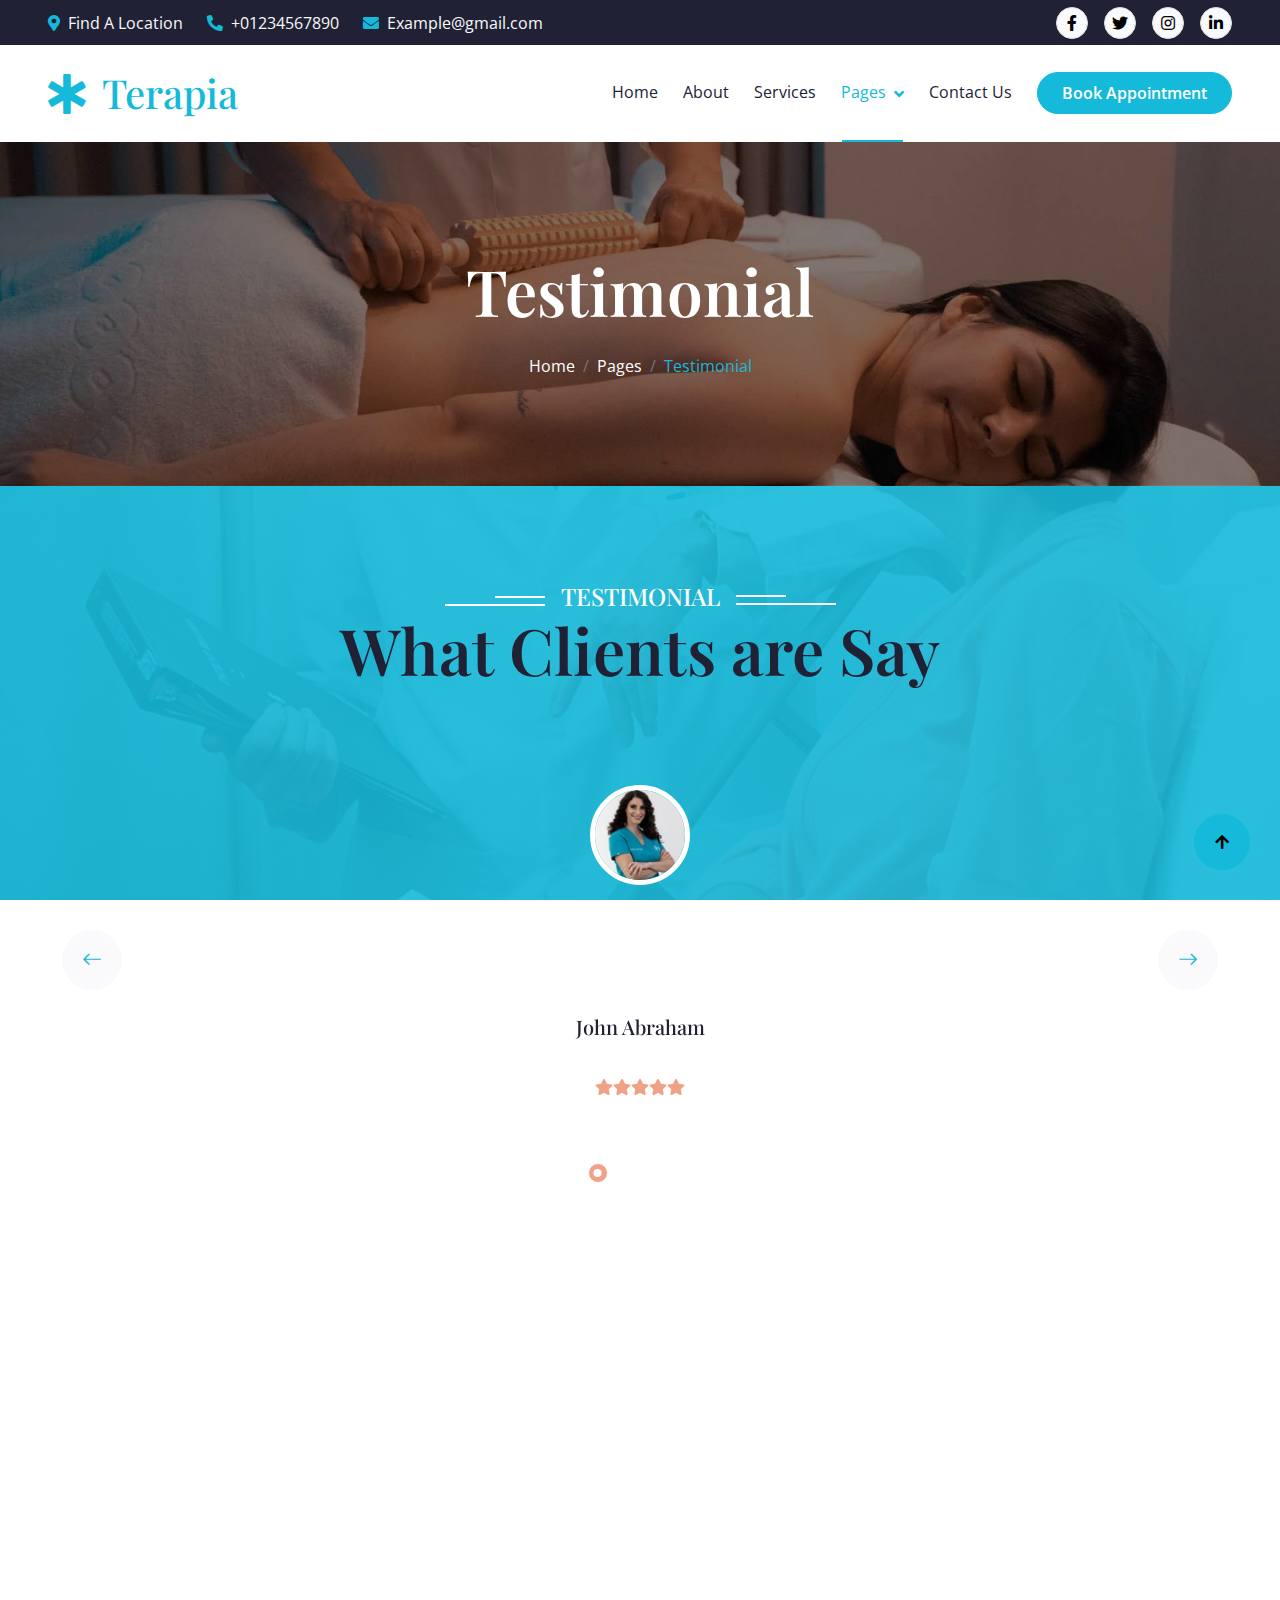
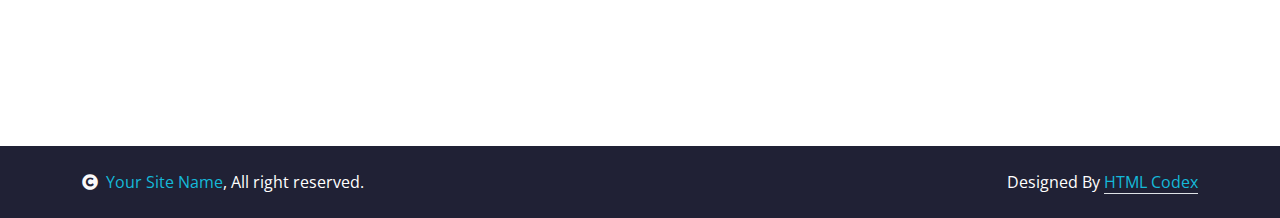
<file: testimonial.html>
<!DOCTYPE html>
<html lang="en">

    <head>
        <meta charset="utf-8">
        <title>Terapia - Physical Therapy Website Template</title>
        <meta content="width=device-width, initial-scale=1.0" name="viewport">
        <meta content="" name="keywords">
        <meta content="" name="description">

        <!-- Google Web Fonts -->
        <link rel="preconnect" href="https://fonts.googleapis.com">
        <link rel="preconnect" href="https://fonts.gstatic.com" crossorigin>
        <link href="https://fonts.googleapis.com/css2?family=Open+Sans:wght@400;500;600&family=Playfair+Display:wght@400;500;600&display=swap" rel="stylesheet"> 

        <!-- Icon Font Stylesheet -->
        <link rel="stylesheet" href="https://use.fontawesome.com/releases/v5.15.4/css/all.css"/>
        <link href="https://cdn.jsdelivr.net/npm/bootstrap-icons@1.4.1/font/bootstrap-icons.css" rel="stylesheet">

        <!-- Libraries Stylesheet -->
        <link href="lib/animate/animate.min.css" rel="stylesheet">
        <link href="lib/owlcarousel/assets/owl.carousel.min.css" rel="stylesheet">


        <!-- Customized Bootstrap Stylesheet -->
        <link href="css/bootstrap.min.css" rel="stylesheet">

        <!-- Template Stylesheet -->
        <link href="css/style.css" rel="stylesheet">
    </head>

    <body>

        <!-- Spinner Start -->
        <div id="spinner" class="show bg-white position-fixed translate-middle w-100 vh-100 top-50 start-50 d-flex align-items-center justify-content-center">
            <div class="spinner-border text-primary" style="width: 3rem; height: 3rem;" role="status">
                <span class="sr-only">Loading...</span>
            </div>
        </div>
        <!-- Spinner End -->


        <!-- Topbar Start -->
        <div class="container-fluid bg-dark px-5 d-none d-lg-block">
            <div class="row gx-0 align-items-center" style="height: 45px;">
                <div class="col-lg-8 text-center text-lg-start mb-lg-0">
                    <div class="d-flex flex-wrap">
                        <a href="#" class="text-light me-4"><i class="fas fa-map-marker-alt text-primary me-2"></i>Find A Location</a>
                        <a href="#" class="text-light me-4"><i class="fas fa-phone-alt text-primary me-2"></i>+01234567890</a>
                        <a href="#" class="text-light me-0"><i class="fas fa-envelope text-primary me-2"></i>Example@gmail.com</a>
                    </div>
                </div>
                <div class="col-lg-4 text-center text-lg-end">
                    <div class="d-flex align-items-center justify-content-end">
                        <a href="#" class="btn btn-light btn-square border rounded-circle nav-fill me-3"><i class="fab fa-facebook-f"></i></a>
                        <a href="#" class="btn btn-light btn-square border rounded-circle nav-fill me-3"><i class="fab fa-twitter"></i></a>
                        <a href="#" class="btn btn-light btn-square border rounded-circle nav-fill me-3"><i class="fab fa-instagram"></i></a>
                        <a href="#" class="btn btn-light btn-square border rounded-circle nav-fill me-0"><i class="fab fa-linkedin-in"></i></a>
                    </div>
                </div>
            </div>
        </div>
        <!-- Topbar End -->


        <!-- Navbar & Hero Start -->
        <div class="container-fluid position-relative p-0">
            <nav class="navbar navbar-expand-lg navbar-light bg-white px-4 px-lg-5 py-3 py-lg-0">
                <a href="index.html" class="navbar-brand p-0">
                    <h1 class="text-primary m-0"><i class="fas fa-star-of-life me-3"></i>Terapia</h1>
                    <!-- <img src="img/logo.png" alt="Logo"> -->
                </a>
                <button class="navbar-toggler" type="button" data-bs-toggle="collapse" data-bs-target="#navbarCollapse">
                    <span class="fa fa-bars"></span>
                </button>
                <div class="collapse navbar-collapse" id="navbarCollapse">
                    <div class="navbar-nav ms-auto py-0">
                        <a href="index.html" class="nav-item nav-link">Home</a>
                        <a href="about.html" class="nav-item nav-link">About</a>
                        <a href="service.html" class="nav-item nav-link">Services</a>
                        <div class="nav-item dropdown">
                            <a href="#" class="nav-link dropdown-toggle active" data-bs-toggle="dropdown">Pages</a>
                            <div class="dropdown-menu m-0">
                                <a href="appointment.html" class="dropdown-item">Appointment</a>
                                <a href="feature.html" class="dropdown-item">Features</a>
                                <a href="blog.html" class="dropdown-item">Our Blog</a>
                                <a href="team.html" class="dropdown-item">Our Team</a>
                                <a href="testimonial.html" class="dropdown-item active">Testimonial</a>
                                <a href="404.html" class="dropdown-item">404 Page</a>
                            </div>
                        </div>
                        <a href="contact.html" class="nav-item nav-link">Contact Us</a>
                    </div>
                    <a href="#" class="btn btn-primary rounded-pill text-white py-2 px-4 flex-wrap flex-sm-shrink-0">Book Appointment</a>
                </div>
            </nav>
        </div>
        <!-- Navbar End -->


        <!-- Header Start -->
        <div class="container-fluid bg-breadcrumb">
            <div class="container text-center py-5" style="max-width: 900px;">
                <h3 class="text-white display-3 mb-4 wow fadeInDown" data-wow-delay="0.1s">Testimonial</h1>
                <ol class="breadcrumb justify-content-center mb-0 wow fadeInDown" data-wow-delay="0.3s">
                    <li class="breadcrumb-item"><a href="index.html">Home</a></li>
                    <li class="breadcrumb-item"><a href="#">Pages</a></li>
                    <li class="breadcrumb-item active text-primary">Testimonial</li>
                </ol>    
            </div>
        </div>
        <!-- Header End -->


        <!-- Testimonial Start -->
        <div class="container-fluid testimonial py-5 wow zoomInDown" data-wow-delay="0.1s">
            <div class="container py-5">
                <div class="section-title mb-5">
                    <div class="sub-style">
                        <h4 class="sub-title text-white px-3 mb-0">Testimonial</h4>
                    </div>
                    <h1 class="display-3 mb-4">What Clients are Say</h1>
                </div>
                <div class="testimonial-carousel owl-carousel">
                    <div class="testimonial-item">
                        <div class="testimonial-inner p-5">
                            <div class="testimonial-inner-img mb-4">
                                <img src="img/testimonial-img.jpg" class="img-fluid rounded-circle" alt="">
                            </div>
                            <p class="text-white fs-7">Lorem ipsum dolor, sit amet consectetur adipisicing elit. Asperiores nemo facilis tempora esse explicabo sed! Dignissimos quia ullam pariatur blanditiis sed voluptatum. Totam aut quidem laudantium tempora. Minima, saepe earum!
                            </p>
                            <div class="text-center">
                                <h5 class="mb-2">John Abraham</h5>
                                <p class="mb-2 text-white-50">New York, USA</p>
                                <div class="d-flex justify-content-center">
                                    <i class="fas fa-star text-secondary"></i>
                                    <i class="fas fa-star text-secondary"></i>
                                    <i class="fas fa-star text-secondary"></i>
                                    <i class="fas fa-star text-secondary"></i>
                                    <i class="fas fa-star text-secondary"></i>
                                </div>
                            </div>
                        </div>
                    </div>
                    <div class="testimonial-item">
                        <div class="testimonial-inner p-5">
                            <div class="testimonial-inner-img mb-4">
                                <img src="img/testimonial-img.jpg" class="img-fluid rounded-circle" alt="">
                            </div>
                            <p class="text-white fs-7">Lorem ipsum dolor, sit amet consectetur adipisicing elit. Asperiores nemo facilis tempora esse explicabo sed! Dignissimos quia ullam pariatur blanditiis sed voluptatum. Totam aut quidem laudantium tempora. Minima, saepe earum!
                            </p>
                            <div class="text-center">
                                <h5 class="mb-2">John Abraham</h5>
                                <p class="mb-2 text-white-50">New York, USA</p>
                                <div class="d-flex justify-content-center">
                                    <i class="fas fa-star text-secondary"></i>
                                    <i class="fas fa-star text-secondary"></i>
                                    <i class="fas fa-star text-secondary"></i>
                                    <i class="fas fa-star text-secondary"></i>
                                    <i class="fas fa-star text-secondary"></i>
                                </div>
                            </div>
                        </div>
                    </div>
                    <div class="testimonial-item">
                        <div class="testimonial-inner p-5">
                            <div class="testimonial-inner-img mb-4">
                                <img src="img/testimonial-img.jpg" class="img-fluid rounded-circle" alt="">
                            </div>
                            <p class="text-white fs-7">Lorem ipsum dolor, sit amet consectetur adipisicing elit. Asperiores nemo facilis tempora esse explicabo sed! Dignissimos quia ullam pariatur blanditiis sed voluptatum. Totam aut quidem laudantium tempora. Minima, saepe earum!
                            </p>
                            <div class="text-center">
                                <h5 class="mb-2">John Abraham</h5>
                                <p class="mb-2 text-white-50">New York, USA</p>
                                <div class="d-flex justify-content-center">
                                    <i class="fas fa-star text-secondary"></i>
                                    <i class="fas fa-star text-secondary"></i>
                                    <i class="fas fa-star text-secondary"></i>
                                    <i class="fas fa-star text-secondary"></i>
                                    <i class="fas fa-star text-secondary"></i>
                                </div>
                            </div>
                        </div>
                    </div>
                </div>
            </div>
        </div>
        <!-- Testimonial End -->


        <!-- Footer Start -->
        <div class="container-fluid footer py-5 wow fadeIn" data-wow-delay="0.2s">
            <div class="container py-5">
                <div class="row g-5">
                    <div class="col-md-6 col-lg-6 col-xl-3">
                        <div class="footer-item d-flex flex-column">
                            <h4 class="text-white mb-4"><i class="fas fa-star-of-life me-3"></i>Terapia</h4>
                            <p>Lorem ipsum dolor sit amet consectetur adipisicing elit. Delectus dolorem impedit eos autem dolores laudantium quia, qui similique
                            </p>
                            <div class="d-flex align-items-center">
                                <i class="fas fa-share fa-2x text-white me-2"></i>
                                <a class="btn-square btn btn-primary text-white rounded-circle mx-1" href=""><i class="fab fa-facebook-f"></i></a>
                                <a class="btn-square btn btn-primary text-white rounded-circle mx-1" href=""><i class="fab fa-twitter"></i></a>
                                <a class="btn-square btn btn-primary text-white rounded-circle mx-1" href=""><i class="fab fa-instagram"></i></a>
                                <a class="btn-square btn btn-primary text-white rounded-circle mx-1" href=""><i class="fab fa-linkedin-in"></i></a>
                            </div>
                        </div>
                    </div>
                    <div class="col-md-6 col-lg-6 col-xl-3">
                        <div class="footer-item d-flex flex-column">
                            <h4 class="mb-4 text-white">Quick Links</h4>
                            <a href=""><i class="fas fa-angle-right me-2"></i> About Us</a>
                            <a href=""><i class="fas fa-angle-right me-2"></i> Contact Us</a>
                            <a href=""><i class="fas fa-angle-right me-2"></i> Privacy Policy</a>
                            <a href=""><i class="fas fa-angle-right me-2"></i> Terms & Conditions</a>
                            <a href=""><i class="fas fa-angle-right me-2"></i> Our Blog & News</a>
                            <a href=""><i class="fas fa-angle-right me-2"></i> Our Team</a>
                        </div>
                    </div>
                    <div class="col-md-6 col-lg-6 col-xl-3">
                        <div class="footer-item d-flex flex-column">
                            <h4 class="mb-4 text-white">Terapia Services</h4>
                            <a href=""><i class="fas fa-angle-right me-2"></i> All Services</a>
                            <a href=""><i class="fas fa-angle-right me-2"></i> Physiotherapy</a>
                            <a href=""><i class="fas fa-angle-right me-2"></i> Diagnostics</a>
                            <a href=""><i class="fas fa-angle-right me-2"></i> Manual Therapy</a>
                            <a href=""><i class="fas fa-angle-right me-2"></i> Massage Therapy</a>
                            <a href=""><i class="fas fa-angle-right me-2"></i> Rehabilitation</a>
                        </div>
                    </div>
                    <div class="col-md-6 col-lg-6 col-xl-3">
                        <div class="footer-item d-flex flex-column">
                            <h4 class="mb-4 text-white">Contact Info</h4>
                            <a href=""><i class="fa fa-map-marker-alt me-2"></i> 123 Street, New York, USA</a>
                            <a href=""><i class="fas fa-envelope me-2"></i> info@example.com</a>
                            <a href=""><i class="fas fa-envelope me-2"></i> info@example.com</a>
                            <a href=""><i class="fas fa-phone me-2"></i> +012 345 67890</a>
                            <a href="" class="mb-3"><i class="fas fa-print me-2"></i> +012 345 67890</a>
                        </div>
                    </div>
                </div>
            </div>
        </div>
        <!-- Footer End -->
        
        <!-- Copyright Start -->
        <div class="container-fluid copyright py-4">
            <div class="container">
                <div class="row g-4 align-items-center">
                    <div class="col-md-6 text-center text-md-start mb-md-0">
                        <span class="text-white"><a href="#"><i class="fas fa-copyright text-light me-2"></i>Your Site Name</a>, All right reserved.</span>
                    </div>
                    <div class="col-md-6 text-center text-md-end text-white">
                        <!--/*** This template is free as long as you keep the below author’s credit link/attribution link/backlink. ***/-->
                        <!--/*** If you'd like to use the template without the below author’s credit link/attribution link/backlink, ***/-->
                        <!--/*** you can purchase the Credit Removal License from "https://htmlcodex.com/credit-removal". ***/-->
                        Designed By <a class="border-bottom" href="https://htmlcodex.com">HTML Codex</a>
                    </div>
                </div>
            </div>
        </div>
        <!-- Copyright End -->

        <!-- Back to Top -->
        <a href="#" class="btn btn-primary btn-lg-square back-to-top"><i class="fa fa-arrow-up"></i></a>   

        
        <!-- JavaScript Libraries -->
        <script src="https://ajax.googleapis.com/ajax/libs/jquery/3.6.4/jquery.min.js"></script>
        <script src="https://cdn.jsdelivr.net/npm/bootstrap@5.0.0/dist/js/bootstrap.bundle.min.js"></script>
        <script src="lib/wow/wow.min.js"></script>
        <script src="lib/easing/easing.min.js"></script>
        <script src="lib/waypoints/waypoints.min.js"></script>
        <script src="lib/owlcarousel/owl.carousel.min.js"></script>
        

        <!-- Template Javascript -->
        <script src="js/main.js"></script>
        
    </body>

</html>
</file>
<file: css/style.css>
/*** Spinner Start ***/
/*** Spinner ***/
#spinner {
  opacity: 0;
  visibility: hidden;
  transition:
    opacity 0.5s ease-out,
    visibility 0s linear 0.5s;
  z-index: 99999;
}

#spinner.show {
  transition:
    opacity 0.5s ease-out,
    visibility 0s linear 0s;
  visibility: visible;
  opacity: 1;
}
/*** Spinner End ***/

#logo {
  min-width: 150px;
  min-height: 150px;
}

.back-to-top {
  position: fixed;
  right: 30px;
  bottom: 30px;
  display: flex;
  width: 45px;
  height: 45px;
  align-items: center;
  justify-content: center;
  transition: 0.5s;
  z-index: 99;
}

/*** Button Start ***/
.btn {
  font-weight: 600;
  transition: 0.5s;
}

.btn-square {
  width: 32px;
  height: 32px;
}

.btn-sm-square {
  width: 34px;
  height: 34px;
}

.btn-md-square {
  width: 44px;
  height: 44px;
}

.btn-lg-square {
  width: 56px;
  height: 56px;
}

.btn-square,
.btn-sm-square,
.btn-md-square,
.btn-lg-square {
  padding: 0;
  display: flex;
  align-items: center;
  justify-content: center;
  font-weight: normal;
  border-radius: 50%;
}

.btn.btn-primary {
  box-shadow: inset 0 0 0 0 var(--bs-primary);
}

.btn.btn-primary:hover {
  box-shadow: inset 300px 0 0 0 var(--bs-light) !important;
  color: var(--bs-primary) !important;
}

.btn.btn-light {
  box-shadow: inset 0 0 0 0 var(--bs-primary);
}

.btn.btn-light:hover {
  box-shadow: inset 300px 0 0 0 var(--bs-primary);
  color: var(--bs-light) !important;
}

.btn-hover {
  transition: 0.5s;
}

.btn-hover:hover {
  color: var(--bs-secondary) !important;
}

/*** Section Title Start ***/
.section-title {
  max-width: 900px;
  text-align: center;
  margin: 0 auto;
}

.section-title .sub-style {
  position: relative;
  display: inline-block;
  text-transform: uppercase;
  color: var(--bs-primary);
}

.section-title .sub-style::before {
  content: "";
  width: 100px;
  position: absolute;
  top: 50%;
  left: 0;
  transform: translateY(-50%);
  margin-top: 8px;
  margin-left: -100px;
  border: 1px solid var(--bs-primary) !important;
}

.section-title .sub-style::after {
  content: "";
  width: 50px;
  position: absolute;
  top: 50%;
  left: 0;
  transform: translateY(-50%);
  margin-bottom: 5px;
  margin-left: -50px;
  border: 1px solid var(--bs-primary) !important;
}

.sub-title {
  position: relative;
  display: inline-block;
  text-transform: uppercase;
  color: var(--bs-primary);
}

.sub-title::before {
  content: "";
  width: 100px;
  position: absolute;
  top: 50%;
  right: 0;
  transform: translateY(-50%);
  margin-top: 8px;
  margin-right: -100px;
  border: 1px solid var(--bs-primary) !important;
}

.sub-title::after {
  content: "";
  width: 50px;
  position: absolute;
  top: 50%;
  right: 0;
  transform: translateY(-50%);
  margin-bottom: 8px;
  margin-right: -50px;
  border: 1px solid var(--bs-primary) !important;
}

/*** Topbar Start ***/
.fixed-top .container {
  transition: 0.5s;
}

.topbar {
  padding: 2px 10px 2px 20px;
  background: var(--bs-primary) !important;
}

.topbar a,
.topbar a i {
  transition: 0.5s;
}

.topbar a:hover,
.topbar a i:hover {
  color: var(--bs-secondary) !important;
}

@media (max-width: 576px) {
  .topbar {
    display: none;
  }
}
/*** Topbar End ***/

/*** Navbar ***/
.navbar-light .navbar-nav .nav-link {
  font-family: "Open Sans", sans-serif;
  position: relative;
  margin-right: 25px;
  padding: 35px 0;
  color: var(--bs-dark) !important;
  font-size: 16px;
  font-weight: 400;
  outline: none;
  transition: 0.5s;
}

.sticky-top.navbar-light .navbar-nav .nav-link {
  padding: 20px 0;
  color: var(--dark) !important;
}

.navbar-light .navbar-nav .nav-link:hover,
.navbar-light .navbar-nav .nav-link.active {
  color: var(--bs-primary) !important;
}

.navbar-light .navbar-brand img {
  max-height: 50px;
  transition: 0.5s;
}

.sticky-top.navbar-light .navbar-brand img {
  max-height: 45px;
}

.navbar .dropdown-toggle::after {
  border: none;
  content: "\f107";
  font-family: "Font Awesome 5 Free";
  font-weight: 600;
  vertical-align: middle;
  margin-left: 8px;
}

@media (min-width: 1200px) {
  .navbar .nav-item .dropdown-menu {
    display: block;
    visibility: hidden;
    top: 100%;
    transform: rotateX(-75deg);
    transform-origin: 0% 0%;
    border: 0;
    border-radius: 10px;
    transition: 0.5s;
    opacity: 0;
  }
}

.dropdown .dropdown-menu a:hover {
  background: var(--bs-primary);
  color: var(--bs-white);
}

.navbar .nav-item:hover .dropdown-menu {
  transform: rotateX(0deg);
  visibility: visible;
  background: var(--bs-light) !important;
  transition: 0.5s;
  opacity: 1;
}

@media (max-width: 991.98px) {
  .sticky-top.navbar-light {
    position: relative;
    background: var(--bs-white);
  }

  .navbar.navbar-expand-lg .navbar-toggler {
    padding: 10px 20px;
    border: 1px solid var(--bs-primary);
    color: var(--bs-primary);
  }

  .navbar-light .navbar-collapse {
    margin-top: 15px;
    border-top: 1px solid #dddddd;
  }

  .navbar-light .navbar-nav .nav-link,
  .sticky-top.navbar-light .navbar-nav .nav-link {
    padding: 10px 0;
    margin-left: 0;
    color: var(--bs-dark) !important;
  }

  .navbar-light .navbar-brand img {
    max-height: 45px;
  }
}

@media (min-width: 992px) {
  .navbar-light {
    position: absolute;
    width: 100%;
    top: 0;
    left: 0;
    border-bottom: 1px solid rgba(255, 255, 255, 0.1);
    z-index: 999;
  }

  .sticky-top.navbar-light {
    position: fixed;
    background: var(--bs-light) !important;
  }

  .navbar-light .navbar-nav .nav-link::before {
    position: absolute;
    content: "";
    width: 0;
    height: 2px;
    bottom: -1px;
    left: 50%;
    background: var(--bs-primary);
    transition: 0.5s;
  }

  .navbar-light .navbar-nav .nav-link:hover::before,
  .navbar-light .navbar-nav .nav-link.active::before {
    width: calc(100% - 2px);
    left: 1px;
  }

  .navbar-light .navbar-nav .nav-link.nav-contact::before {
    display: none;
  }
}
/*** Carousel Hero Header Start ***/
.header-carousel {
  position: relative;
}

.header-carousel .owl-nav .owl-prev {
  position: absolute;
  width: 70px;
  height: 70px;
  top: 50%;
  left: 20px;
  transform: translateY(-50%);
  border-radius: 50%;
  background: var(--bs-primary);
  color: var(--bs-white);
  font-size: 30px;
  display: flex;
  align-items: center;
  justify-content: center;
  transition: 0.5s;
}

.header-carousel .owl-nav .owl-next {
  position: absolute;
  width: 70px;
  height: 70px;
  top: 50%;
  right: 20px;
  transform: translateY(-50%);
  border-radius: 50%;
  background: var(--bs-primary);
  color: var(--bs-white);
  font-size: 30px;
  display: flex;
  align-items: center;
  justify-content: center;
  transition: 0.5s;
}

.header-carousel .owl-nav .owl-prev,
.header-carousel .owl-nav .owl-next {
  transition: 0.5s;
}

.header-carousel .owl-nav .owl-prev:hover,
.header-carousel .owl-nav .owl-next:hover {
  box-shadow: inset 150px 0 0 0 var(--bs-light) !important;
  color: var(--bs-primary) !important;
}

@media (max-width: 576px) {
  .header-carousel .owl-nav .owl-prev,
  .header-carousel .owl-nav .owl-next {
    top: 630px;
    transition: 0.5s;
  }

  .header-carousel
    .header-carousel-item
    .carousel-caption
    .carousel-caption-content {
    width: 95% !important;
  }
}

.header-carousel .header-carousel-item,
.header-carousel .header-carousel-item img {
  position: relative;
  width: 100%;
  height: 700px;
  margin-top: 95px;
  display: block;
  object-fit: cover;
  transition: 0.5s;
}

@media (max-width: 992px) {
  .header-carousel .header-carousel-item,
  .header-carousel .header-carousel-item img {
    margin-top: 0;
    transition: 0.5s;
  }
}

@media (min-width: 992px) {
  .header-carousel .owl-nav .owl-prev,
  .header-carousel .owl-nav .owl-next {
    margin-top: 50px;
  }
}

.header-carousel .header-carousel-item .carousel-caption {
  width: 100%;
  height: 100%;
  position: absolute;
  top: 0;
  left: 0;
  padding: 100px 0;
  display: flex;
  align-items: center;
  justify-content: center;
  background: rgba(0, 0, 0, 0.5);
}

.header-carousel
  .header-carousel-item
  .carousel-caption
  .carousel-caption-content {
  position: relative;
  width: 75%;
}
/*** Carousel Hero Header End ***/

/*** Single Page Hero Header Start ***/
.bg-breadcrumb {
  background:
    linear-gradient(rgba(0, 0, 0, 0.5), rgba(0, 0, 0, 0.5)),
    url(../img/carousel-2.jpg);
  background-position: center center;
  background-repeat: no-repeat;
  background-size: cover;
  padding: 160px 0 60px 0;
}

.bg-breadcrumb .breadcrumb-item a {
  color: var(--bs-white) !important;
}
/*** Single Page Hero Header End ***/

/*** Service Start ***/
.service .service-item {
  box-shadow: 0 0 45px rgba(0, 0, 0, 0.2);
}

.service .service-item .service-img {
  position: relative;
  overflow: hidden;
  z-index: 1;
}

.service .service-item .service-img img {
  transition: 0.5s;
}

.service .service-item .service-img::before {
  width: 100%;
  height: 0;
  position: absolute;
  content: "";
  top: 0;
  left: 0;
  border-top-right-radius: 10px;
  border-top-left-radius: 10px;
  transition: 0.5s;
  z-index: 5;
}

.service .service-item:hover .service-img::before {
  height: 100%;
  background: rgba(21, 185, 217, 0.3);
}

.service .service-item .service-img:hover img {
  transform: scale(1.3);
}

.service .service-item .service-content {
  position: relative;
  z-index: 2;
}

.service .service-item .service-content::before {
  width: 100%;
  height: 8px;
  position: absolute;
  content: "";
  bottom: 0;
  left: 0;
  border-bottom-left-radius: 10px;
  border-bottom-right-radius: 10px;
  background: rgba(21, 185, 217, 0.5);
  transition: 0.5s;
  z-index: 3;
}

.service .service-item:hover .service-content::before {
  background: rgba(21, 185, 217, 0.5);
  height: 100%;
}

.service .service-item .service-content .service-content-inner {
  transition: 0.5s;
}

.service .service-item:hover .service-content .service-content-inner {
  position: relative;
  color: var(--bs-white) !important;
  z-index: 9;
}
.service .service-item:hover .service-content .service-content-inner h5 {
  color: var(--bs-secondary);
}

/*** Service End ***/

/*** About Start ***/
.about .about-img {
  position: relative;
  overflow: hidden;
  height: 100%;
  border-radius: 10px;
}

.about .about-img .about-img-inner {
  position: absolute;
  left: 0;
  bottom: 0;
  border: 10px solid;
  border-color: var(--bs-white) var(--bs-white) var(--bs-white) var(--bs-white);
  border-radius: 50%;
}

.about .about-img .about-experience {
  position: absolute;
  top: 125px;
  left: -125px;
  transform: rotate(-90deg);
  background: transparent;
  color: var(--bs-primary);
  font-size: 20px;
  font-weight: 600;
  letter-spacing: 4px;
}

/*** About End ***/

/*** Feature Start ***/
.feature .feature-item {
  position: relative;
  display: flex;
  border: 1px solid var(--bs-primary);
  border-radius: 10px;
  background: var(--bs-light);
  transition: 0.5s;
}

.feature .feature-item::before {
  width: 0;
  height: 100%;
  content: "";
  position: absolute;
  top: 0;
  left: 0;
  border-radius: 10px;
  transition: 0.5s;
}

.feature .feature-item:hover::before {
  width: 100%;
  background: var(--bs-primary);
}

.feature .feature-item .feature-icon {
  display: inline-flex;
  border-radius: 10px;
  transition: 0.5s;
}

.feature .feature-item:hover .feature-icon {
  position: relative;
  z-index: 2;
}

.feature .feature-item:hover .feature-content {
  position: relative;
  color: var(--bs-white);
  z-index: 2;
}

.feature .feature-item:hover .feature-content h5 {
  color: var(--bs-dark);
}
/*** Feature End ***/

/*** Appointment Start ***/
.appointment {
  background:
    linear-gradient(rgba(255, 255, 255, 0.9), rgba(255, 255, 255, 0.9)),
    url(../img/carousel-2.jpg);
  background-position: center center;
  background-repeat: no-repeat;
  background-size: cover;
  background-attachment: fixed;
}

.appointment .appointment-form {
  background: rgba(239, 162, 134, 0.3);
}

.appointment .appointment-form .btn.btn-primary {
  box-shadow: inset 0 0 0 0 var(--bs-primary);
}

.appointment .appointment-form .btn.btn-primary:hover {
  box-shadow: inset 600px 0 0 0 var(--bs-light) !important;
  color: var(--bs-primary) !important;
}
/*** Youtube Video start ***/
.video {
  position: relative;
}

.video .btn-play {
  position: absolute;
  z-index: 3;
  top: 50%;
  left: 50%;
  transform: translate(-50%, -50%);
  box-sizing: content-box;
  display: block;
  width: 33px;
  height: 44px;
  border-radius: 50%;
  transition: 0.5s;
}

.video .btn-play:before {
  content: "";
  position: absolute;
  z-index: 0;
  left: 50%;
  top: 50%;
  transform: translate(-50%, -50%);
  display: block;
  width: 115px;
  height: 115px;
  background: var(--bs-primary);
  border-radius: 50%;
  animation: pulse-border 1500ms ease-out infinite;
  transition: 0.5s;
}

.video .btn-play:after {
  content: "";
  position: absolute;
  z-index: 1;
  left: 50%;
  top: 50%;
  transform: translate(-50%, -50%);
  display: block;
  width: 100px;
  height: 100px;
  background: var(--bs-secondary);
  border-radius: 50%;
  transition: all 300ms;
}

.video .btn-play span {
  display: block;
  position: relative;
  z-index: 3;
  width: 0;
  height: 0;
  border-left: 33px solid var(--bs-white);
  border-top: 22px solid transparent;
  border-bottom: 22px solid transparent;
  margin-left: 5px;
}

@keyframes pulse-border {
  0% {
    transform: translateX(-50%) translateY(-50%) translateZ(0) scale(1);
    opacity: 1;
  }

  100% {
    transform: translateX(-50%) translateY(-50%) translateZ(0) scale(1.5);
    opacity: 0;
  }
}

#videoModal {
  z-index: 99999;
}

#videoModal .modal-dialog {
  position: relative;
  max-width: 800px;
  margin: 60px auto 0 auto;
}

#videoModal .modal-body {
  position: relative;
  padding: 0px;
}

#videoModal .close {
  position: absolute;
  width: 30px;
  height: 30px;
  right: 0px;
  top: -30px;
  z-index: 999;
  font-size: 30px;
  font-weight: normal;
  color: #ffffff;
  background: #000000;
  opacity: 1;
}
/*** Youtube Video End ***/
/*** Appointment End ***/

/*** Team Start ***/
.team .team-item .team-img {
  position: relative;
  overflow: hidden;
}

.team .team-item .team-img::before {
  position: absolute;
  content: "";
  width: 100%;
  height: 100%;
  top: 0;
  left: 0;
  border-top-right-radius: 10px;
  border-top-left-radius: 10px;
  transition: 0.5s;
}

.team .team-item .team-img .team-icon {
  position: absolute;
  bottom: -125px;
  left: 50%;
  transform: translateX(-50%);
  transition: 0.5s;
}

.team .team-item .team-img:hover .team-icon {
  margin-bottom: 145px;
}

.team .team-item:hover .team-img::before {
  background: rgba(21, 185, 217, 0.3);
}

.team .team-item .team-content {
  color: var(--bs-primary);
  transition: 0.5s;
}

.team .team-item .team-content h5 {
  color: var(--bs-secondary);
  transition: 0.5s;
}

.team .team-item:hover .team-content h5 {
  color: var(--bs-dark);
}

.team .team-item:hover .team-content {
  background: var(--bs-primary);
  color: var(--bs-white);
}
/*** Team End ***/

/*** testimonial Start ***/
.testimonial {
  background:
    linear-gradient(rgba(21, 185, 217, 0.9), rgba(21, 185, 217, 0.9)),
    url(../img/carousel-1.jpg);
  background-position: center center;
  background-repeat: no-repeat;
  background-size: cover;
  background-attachment: fixed;
}

.testimonial .testimonial-item .testimonial-inner {
  display: flex;
  flex-direction: column;
  align-items: center;
  text-align: center;
  border-radius: 10px;
  background: transparent;
}

.testimonial .testimonial-item .testimonial-inner .testimonial-inner-img {
  width: 100px;
  height: 100px;
  border-radius: 50%;
  border: 5px solid var(--bs-white);
}

.testimonial .testimonial-carousel.owl-carousel {
  position: relative;
}

.testimonial .testimonial-carousel .owl-nav .owl-prev {
  position: absolute;
  top: 50%;
  left: -20px;
  transform: translateY(-50%);
  width: 60px;
  height: 60px;
  border-radius: 50%;
  display: flex;
  align-items: center;
  justify-content: center;
  font-size: 20px;
  background: var(--bs-light);
  color: var(--bs-primary);
  transition: 0.5s;
}

.testimonial .testimonial-carousel .owl-nav .owl-next {
  position: absolute;
  top: 50%;
  right: -20px;
  transform: translateY(-50%);
  width: 60px;
  height: 60px;
  border-radius: 50%;
  display: flex;
  align-items: center;
  justify-content: center;
  font-size: 20px;
  background: var(--bs-light);
  color: var(--bs-primary);
  transition: 0.5s;
}

.testimonial .testimonial-carousel .owl-nav .owl-prev:hover,
.testimonial .testimonial-carousel .owl-nav .owl-next:hover {
  box-shadow: inset 100px 0 0 0 var(--bs-primary) !important;
  color: var(--bs-white) !important;
}

@media (max-width: 900px) {
  .testimonial .testimonial-carousel .owl-nav .owl-prev {
    margin-top: -190px;
    margin-left: 40px;
  }

  .testimonial .testimonial-carousel .owl-nav .owl-next {
    margin-top: -190px;
    margin-right: 40px;
  }
}

.testimonial-carousel .owl-dots {
  display: flex;
  justify-content: center;
  margin-top: 20px;
}

.testimonial-carousel .owl-dots .owl-dot {
  width: 20px;
  height: 20px;
  border-radius: 50%;
  margin-right: 15px;
  border: 1px solid var(--bs-white);
  background: transparent;
  transition: 0.5s;
}

.testimonial-carousel .owl-dots .owl-dot.active {
  width: 20px;
  height: 20px;
  background: var(--bs-secondary) !important;
}

.testimonial-carousel .owl-dots .owl-dot span {
  position: relative;
  margin-top: 50%;
  margin-left: 50%;
  transform: translate(-50%, -50%);
  display: flex;
  align-items: center;
  justify-content: center;
}

.testimonial-carousel .owl-dots .owl-dot span::after {
  content: "";
  position: absolute;
  top: 50%;
  right: 1px;
  transform: translateY(-50%);
  width: 8px;
  height: 8px;
  border-radius: 8px;
  display: flex;
  align-items: center;
  justify-content: center;
  text-align: center;
  background: var(--bs-white);
}

.testimonial .testimonial-carousel .testimonial-item .testimonial-inner p.fs-7 {
  transition: 0.5s;
}

@media (min-width: 900px) {
  .testimonial
    .testimonial-carousel
    .testimonial-item
    .testimonial-inner
    p.fs-7 {
    font-size: 20px;
  }
}

/* Testimonial Section Title Start */
.testimonial .section-title {
  max-width: 900px;
  text-align: center;
  margin: 0 auto;
}

.testimonial .section-title .sub-style {
  position: relative;
  display: inline-block;
  text-transform: uppercase;
  color: var(--bs-primary);
}

.testimonial .section-title .sub-style::before {
  content: "";
  width: 100px;
  position: absolute;
  top: 50%;
  left: 0;
  transform: translateY(-50%);
  margin-top: 8px;
  margin-left: -100px;
  border: 1px solid var(--bs-white) !important;
}

.testimonial .section-title .sub-style::after {
  content: "";
  width: 50px;
  position: absolute;
  top: 50%;
  left: 0;
  transform: translateY(-50%);
  margin-bottom: 5px;
  margin-left: -50px;
  border: 1px solid var(--bs-white) !important;
}

.testimonial .section-title .sub-title {
  position: relative;
  display: inline-block;
  text-transform: uppercase;
  color: var(--bs-primary);
}

.testimonial .section-title .sub-title::before {
  content: "";
  width: 100px;
  position: absolute;
  top: 50%;
  right: 0;
  transform: translateY(-50%);
  margin-top: 8px;
  margin-right: -100px;
  border: 1px solid var(--bs-white) !important;
}

.testimonial .section-title .sub-title::after {
  content: "";
  width: 50px;
  position: absolute;
  top: 50%;
  right: 0;
  transform: translateY(-50%);
  margin-bottom: 8px;
  margin-right: -50px;
  border: 1px solid var(--bs-white) !important;
}
/*** Testimonial End ***/

/*** Blog Start ***/
.blog .blog-item .blog-img {
  position: relative;
  overflow: hidden;
  border-top-right-radius: 10px;
  border-top-left-radius: 10px;
}

.blog .blog-item .blog-img::after {
  content: "";
  position: absolute;
  top: 0;
  left: 0;
  width: 100%;
  height: 100%;
  border-top-right-radius: 10px;
  border-top-left-radius: 10px;
  transition: 0.5s;
}

.blog .blog-item .blog-img img {
  transition: 0.5s;
}

.blog .blog-item .blog-img:hover img {
  transform: scale(1.3);
}

.blog .blog-item:hover .blog-img::after {
  background: rgba(21, 185, 217, 0.5);
}

.blog .blog-item .blog-centent {
  background: var(--bs-light);
  border: 1px solid var(--bs-primary);
  border-top: 0;
  border-bottom-left-radius: 10px;
  border-bottom-right-radius: 10px;
}
/*** Blog End ***/

/*** Contact Start ***/
.contact {
  background:
    linear-gradient(rgba(21, 185, 217, 0.9), rgba(21, 185, 217, 0.9)),
    url(../img/carousel-1.jpg);
  background-position: center center;
  background-repeat: no-repeat;
  background-size: cover;
  background-attachment: fixed;
}

.contact .contact-form .btn.btn-light {
  box-shadow: inset 0 0 0 0 var(--bs-primary);
}

.contact .contact-form .btn.btn-light:hover {
  box-shadow: inset 600px 0 0 0 var(--bs-primary) !important;
  color: var(--bs-white) !important;
}

.contact .contact-form .form-floating input,
.contact .contact-form .form-floating textarea,
.contact .contact-form .form-floating label {
  color: var(--bs-light);
}

/* Testimonial Section Title Start */
.contact .section-title {
  max-width: 900px;
  text-align: center;
  margin: 0 auto;
}

.contact .section-title .sub-style {
  position: relative;
  display: inline-block;
  text-transform: uppercase;
  color: var(--bs-primary);
}

.contact .section-title .sub-style::before {
  content: "";
  width: 100px;
  position: absolute;
  top: 50%;
  left: 0;
  transform: translateY(-50%);
  margin-top: 8px;
  margin-left: -100px;
  border: 1px solid var(--bs-white) !important;
}

.contact .section-title .sub-style::after {
  content: "";
  width: 50px;
  position: absolute;
  top: 50%;
  left: 0;
  transform: translateY(-50%);
  margin-bottom: 5px;
  margin-left: -50px;
  border: 1px solid var(--bs-white) !important;
}

.contact .section-title .sub-title {
  position: relative;
  display: inline-block;
  text-transform: uppercase;
  color: var(--bs-primary);
}

.contact .section-title .sub-title::before {
  content: "";
  width: 100px;
  position: absolute;
  top: 50%;
  right: 0;
  transform: translateY(-50%);
  margin-top: 8px;
  margin-right: -100px;
  border: 1px solid var(--bs-white) !important;
}

.contact .section-title .sub-title::after {
  content: "";
  width: 50px;
  position: absolute;
  top: 50%;
  right: 0;
  transform: translateY(-50%);
  margin-bottom: 8px;
  margin-right: -50px;
  border: 1px solid var(--bs-white) !important;
}
/*** Contact End ***/

/*** Footer Start ***/
.footer {
  background:
    linear-gradient(rgba(0, 0, 0, 0.9), rgba(0, 0, 0, 0.9)),
    url(../img/carousel-2.jpg);
  background-position: center center;
  background-repeat: no-repeat;
  background-size: cover;
}
.footer .footer-item a {
  line-height: 35px;
  color: var(--bs-body);
  transition: 0.5s;
}

.footer .footer-item p {
  line-height: 35px;
}

.footer .footer-item a:hover {
  letter-spacing: 2px;
  color: var(--bs-primary);
}

/*** Footer End ***/

/*** copyright Start ***/
.copyright {
  background: var(--bs-dark) !important;
}
/*** copyright end ***/
</file>
